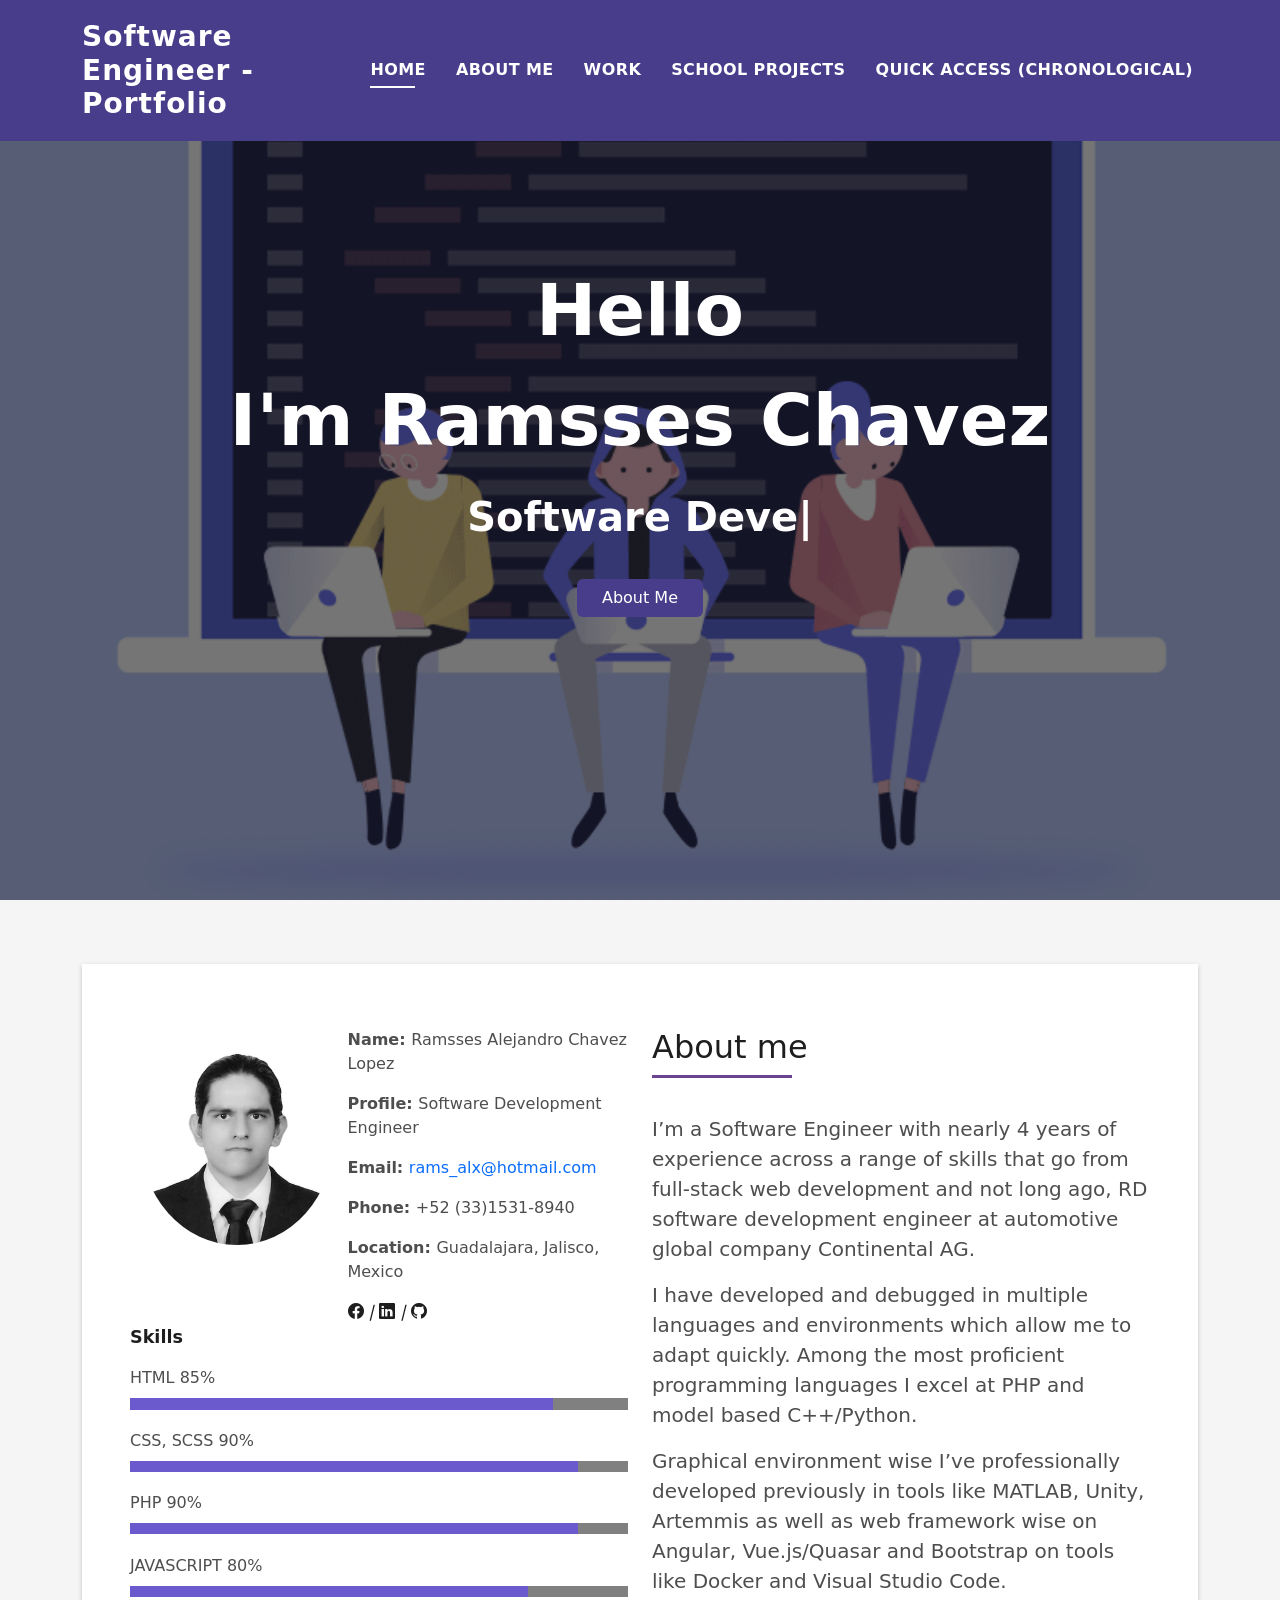
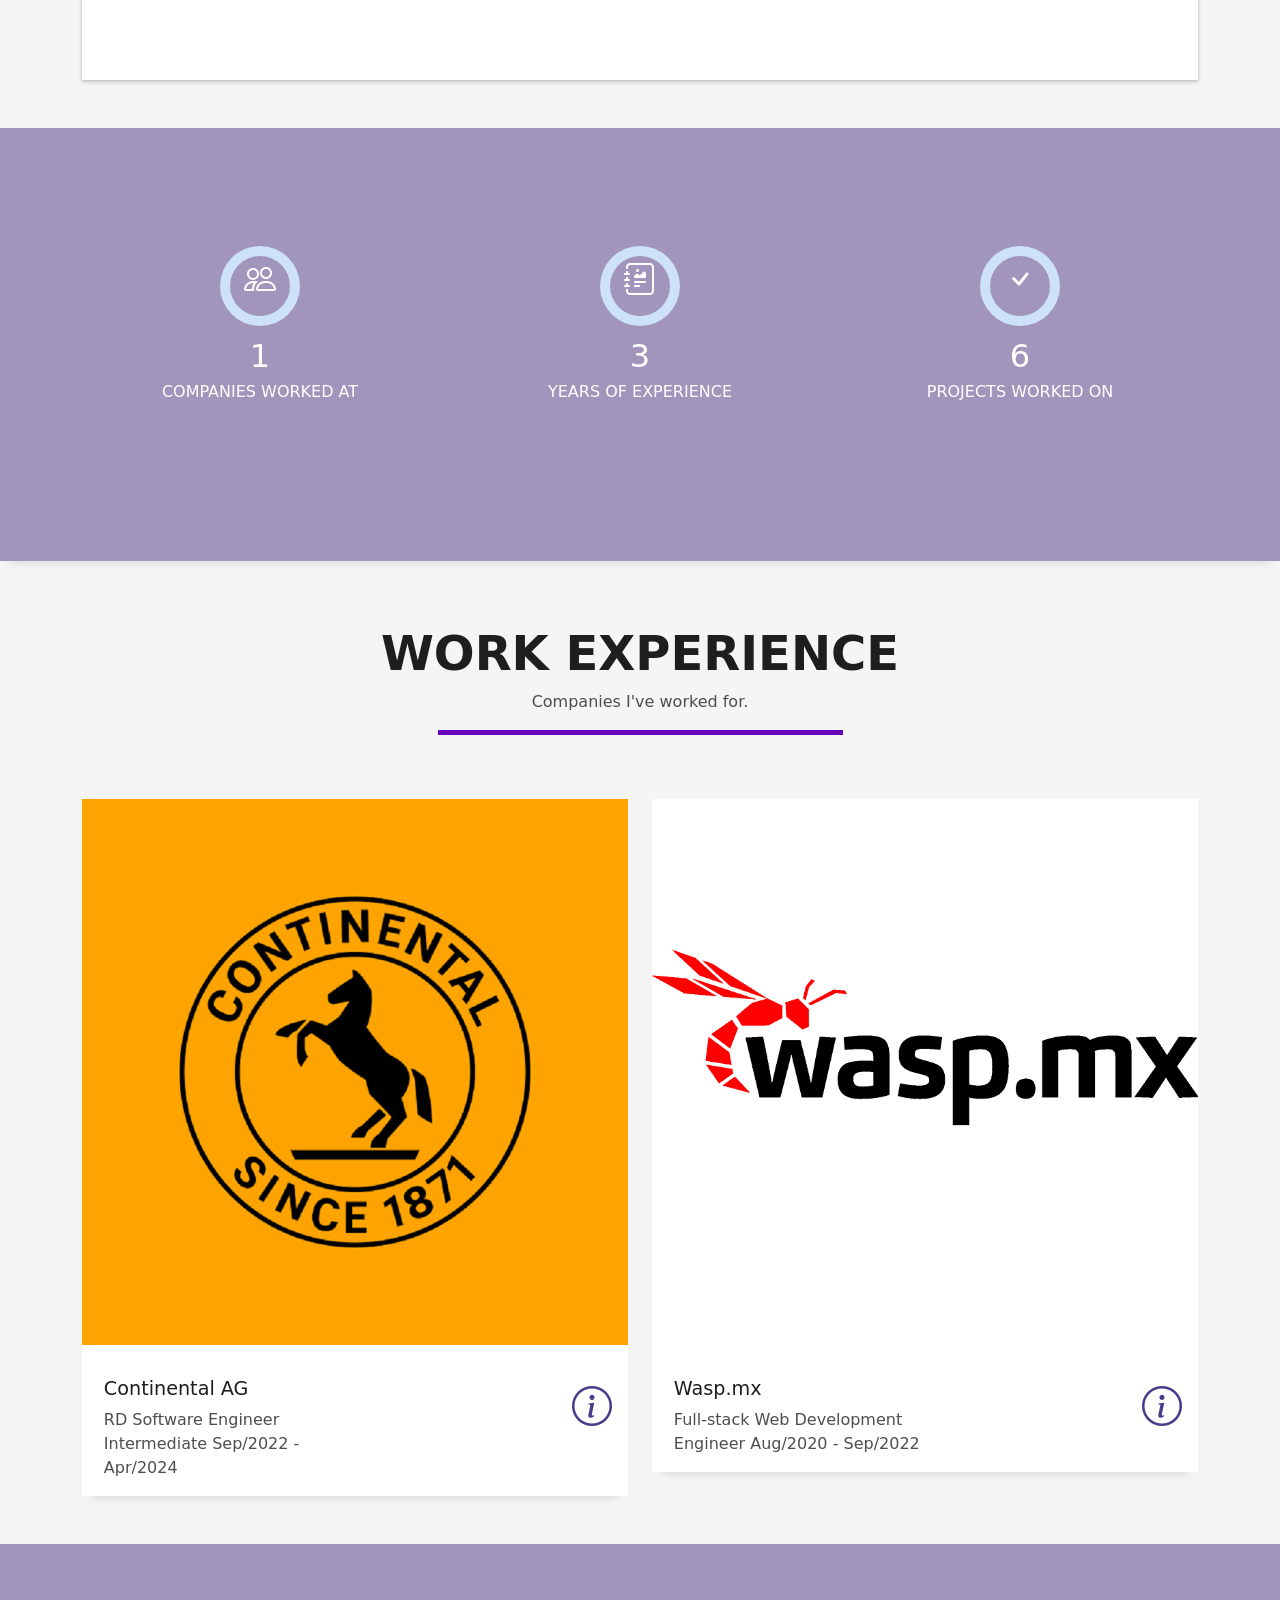
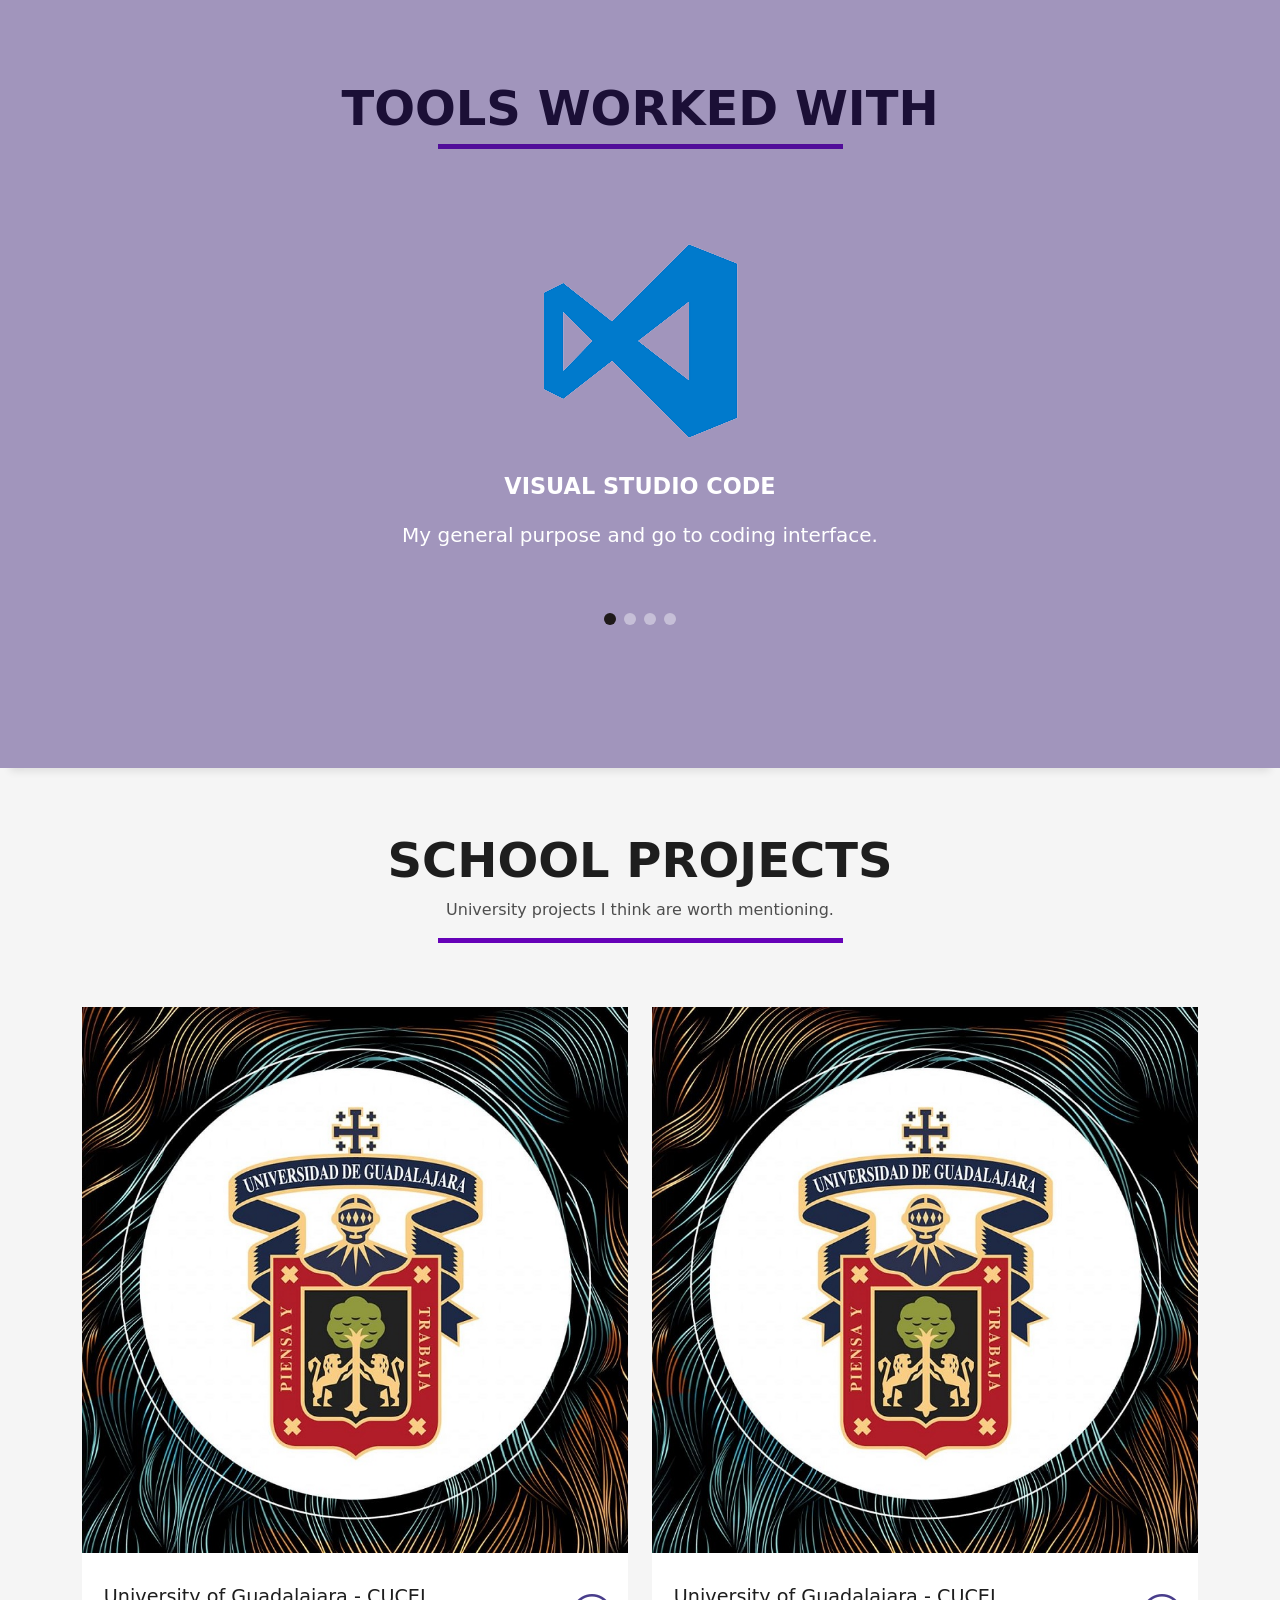
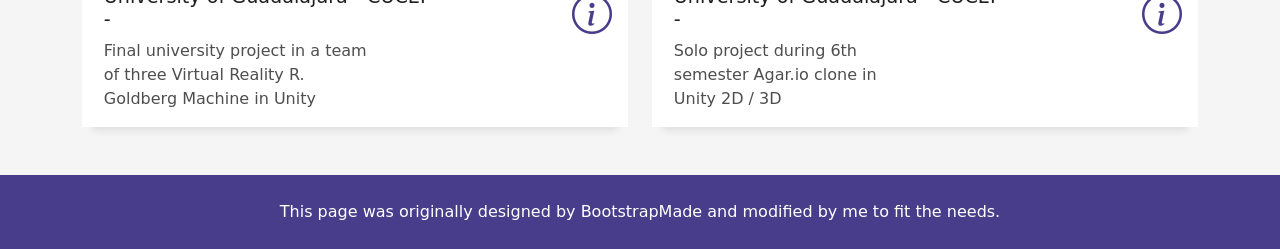
<file: index.html>
<!DOCTYPE html>
<html lang="en">

<head>
  <meta charset="utf-8">
  <meta content="width=device-width, initial-scale=1.0" name="viewport">

  <title>Ramsses Alejandro Chavez Lopez</title>
  <meta content="" name="description">
  <meta content="" name="keywords">

  <!-- Favicons -->
  <link href="assets/img/favicon.png" rel="icon">
  <!-- <link href="assets/img/apple-touch-icon.png" rel="apple-touch-icon"> -->

  <!-- Vendor CSS Files -->
  <link href="assets/vendor/bootstrap/css/bootstrap.min.css" rel="stylesheet">
  <link href="assets/vendor/bootstrap-icons/bootstrap-icons.css" rel="stylesheet">
  <link href="assets/vendor/glightbox/css/glightbox.min.css" rel="stylesheet">
  <link href="assets/vendor/swiper/swiper-bundle.min.css" rel="stylesheet">

  <!-- Template Main CSS File -->
  <link href="assets/css/style.css" rel="stylesheet">
</head>

<body>

  <!-- ======= Header ======= -->
  <header id="header" class="fixed-top" style="background-color: darkslateblue;">
    <div class="container d-flex align-items-center justify-content-between">

      <h1 class="logo"><a>Software Engineer - Portfolio</a></h1>
      <!-- Uncomment below if you prefer to use an image logo -->
      <!-- <a href="index.html" class="logo"><img src="assets/img/logo.png" alt="" class="img-fluid"></a> -->

      <nav id="navbar" class="navbar">
        <ul>
          <li><a class="nav-link scrollto active" href="#hero">Home</a></li>
          <li><a class="nav-link scrollto" href="#about">About Me</a></li>
          <li><a class="nav-link scrollto " href="#work">Work</a></li>
          <li><a class="nav-link scrollto " href="#school">School Projects</a></li>
          <li class="dropdown"><a href="#"><span>Quick Access (Chronological)</span> <i class="bi bi-chevron-down"></i></a>
            <ul>
              <li><a href="../pages/continental-rd-details.html">Experience at Continental AG (2024)</a></li>
              <li><a href="../pages/wasp-fstack-details.html">Experience at Wasp.mx (2022)</a></li>
              <li><a href="../pages/vr-goldberg-ai.html">University Team Project (2021)</a></li>
              <li><a href="../pages/agar-io-clone.html">University Solo Project (2019)</a></li>
            </ul>
          </li>
        </ul>
        <i class="bi bi-list mobile-nav-toggle"></i>
      </nav><!-- .navbar -->

    </div>
  </header><!-- End Header -->

  <!-- ======= Hero Section ======= -->
  <div id="hero" class="hero route bg-image" style="background-image: url(assets/img/hero.gif)">
    <div class="overlay-itro"></div>
    <div class="hero-content display-table">
      <div class="table-cell">
        <div class="container">
          <h1 class="hero-title mb-4">Hello</h1>
          <h1 class="hero-title mb-4">I'm Ramsses Chavez</h1>
          <p class="hero-subtitle"><span class="typed" data-typed-items="Software Development Engineer, UX/UI, Full-Stack - PHP | JavaScript"></span></p>
          <p class="pt-3"><a class="btn btn js-scroll px-4 text-white" style="background-color:darkslateblue" href="#about" role="button">About Me</a></p>
        </div>
      </div>
    </div>
  </div> <!-- End Hero Section -->

  <main id="main">

    <!-- ======= About Section ======= -->
    <section id="about" class="about-mf sect-pt4 route">
      <div class="container">
        <div class="row">
          <div class="col-sm-12">
            <div class="box-shadow-full">
              <div class="row">
                <div class="col-md-6">
                  <div class="row">
                    <div class="col-sm-6 col-md-5">
                      <div class="about-img">
                        <img src="assets/img/pfp.jpg" class="img-fluid rounded-circle b-shadow-a" alt="">
                      </div>
                    </div>
                    <div class="col-sm-6 col-md-7">
                      <div class="about-info">
                        <p><strong class="title-m titl">Name: </strong> <span>Ramsses Alejandro Chavez Lopez</span></p>
                        <p><strong class="title-m">Profile: </strong> <span>Software Development Engineer</span></p>
                        <p><strong class="title-m">Email: </strong> <a class="text-primary" href="mailto:rams_alx@hotmail.com" target="_blank" rel="noopener">rams_alx@hotmail.com</a></p>
                        <p><strong class="title-m">Phone: </strong> <span>+52 (33)1531-8940</span></p>
                        <p><strong class="title-m">Location: </strong>Guadalajara, Jalisco, Mexico <span></span></p>
                        <a href="https://fb.com/Xaerlan"><span ><i class="bi bi-facebook"> | </i></span></a>
                        <a href="https://www.linkedin.com/in/ramsses-c-lopez/"><span ><i class="bi bi-linkedin"> | </i></span></a>
                        <a href="https://github.com/Xaerlan/"><span ><i class="bi bi-github"></i></span></a>
                      </div>
                    </div>
                  </div>
                  <div class="skill-mf">
                    <p class="title-s">Skills</p>
                    <span>HTML</span> <span class="pull-right">85%</span>
                    <div class="progress" style="background-color: gray;">
                      <div class="progress-bar" role="progressbar" style="width: 85%; background-color: slateblue" aria-valuenow="85" aria-valuemin="0" aria-valuemax="100"></div>
                    </div>
                    <span>CSS, SCSS</span> <span class="pull-right">90%</span>
                    <div class="progress" style="background-color: gray;">
                      <div class="progress-bar" role="progressbar" style="width: 90%; background-color: slateblue" aria-valuenow="75" aria-valuemin="0" aria-valuemax="100"></div>
                    </div>
                    <span>PHP</span> <span class="pull-right">90%</span>
                    <div class="progress" style="background-color: gray;">
                      <div class="progress-bar" role="progressbar" style="width: 90%; background-color: slateblue" aria-valuenow="50" aria-valuemin="0" aria-valuemax="100"></div>
                    </div>
                    <span>JAVASCRIPT</span> <span class="pull-right">80%</span>
                    <div class="progress" style="background-color: gray;">
                      <div class="progress-bar" role="progressbar" style="width: 80%; background-color: slateblue" aria-valuenow="90" aria-valuemin="0" aria-valuemax="100"></div>
                    </div>
                  </div>
                </div>
                <div class="col-md-6">
                  <div class="about-me pt-4 pt-md-0">
                    <div class="title-box-2">
                      <h5 class="title-left">
                        About me
                      </h5>
                    </div>
                    <p class="lead">
                      I’m a Software Engineer with nearly 4 years of experience across a range of skills
                      that go from full-stack web development and not long ago, RD software development engineer at 
                      automotive global company Continental AG.
                    </p>
                    <p class="lead">
                      I have developed and debugged in multiple languages and environments which allow me to adapt quickly. 
                      Among the most proficient programming languages I excel at PHP and model based C++/Python.
                    </p>
                    <p class="lead">
                      Graphical environment wise I’ve professionally developed previously in tools like MATLAB, Unity, Artemmis 
                      as well as web framework wise on Angular, Vue.js/Quasar and Bootstrap on tools like Docker and Visual Studio Code.
                    </p>
                  </div>
                </div>
              </div>
            </div>
          </div>
        </div>
      </div>
    </section>
    <!-- End About Section -->

    <!-- ======= Counter Section ======= -->
    <div class="section-counter paralax-mf bg-image" style="background-image: url(assets/img/experience.png)">
      <div class="overlay-mf"></div>
      <div class="container position-relative">
        <div class="row">
          <div class="col-sm-4 col-lg-4">
            <div class="counter-box counter-box pt-4 pt-md-0">
              <div class="counter-ico">
                <span class="ico-circle"><i class="bi bi-people"></i></span>
              </div>
              <div class="counter-num">
                <p data-purecounter-start="0" data-purecounter-end="2" data-purecounter-duration="1" class="counter purecounter"></p>
                <span class="counter-text">COMPANIES WORKED AT</span>
              </div>
            </div>
          </div>
          <div class="col-sm-4 col-lg-4">
            <div class="counter-box pt-4 pt-md-0">
              <div class="counter-ico">
                <span class="ico-circle"><i class="bi bi-journal-richtext"></i></span>
              </div>
              <div class="counter-num">
                <p data-purecounter-start="0" data-purecounter-end="3.7" data-purecounter-duration="1" class="counter purecounter"></p>
                <span class="counter-text">YEARS OF EXPERIENCE</span>
              </div>
            </div>
          </div>
          <div class="col-sm-4 col-lg-4">
            <div class="counter-box pt-4 pt-md-0">
              <div class="counter-ico">
                <span class="ico-circle"><i class="bi bi-check"></i></span>
              </div>
              <div class="counter-num">
                <p data-purecounter-start="0" data-purecounter-end="8" data-purecounter-duration="1" class="counter purecounter"></p>
                <span class="counter-text">PROJECTS WORKED ON</span>
              </div>
            </div>
          </div>
        </div>
      </div>
    </div>
    <!-- End Counter Section -->

    <!-- ======= Experience Section ======= -->
    <section id="work" class="portfolio-mf sect-pt4 route">
      <div class="container">
        <div class="row">
          <div class="col-sm-12">
            <div class="title-box text-center">
              <h3 class="title-a">
                Work Experience
              </h3>
              <p class="subtitle-a">
                Companies I've worked for.
              </p>
              <div class="line-mf"></div>
            </div>
          </div>
        </div>
        <div class="row">
          <div class="col-md-6">
            <div class="work-box">
              <div class="work-img">
                <img src="assets/img/continental-ag.png" alt="" class="img-fluid" onclick="window.location='pages/continental-rd-details.html';" >
              </div>
              <div class="work-content">
                <div class="row">
                  <div class="col-sm-8">
                    <h1 class="w-title">Continental AG</h1>
                    <div class="col-sm-8">
                      <span>RD Software Engineer Intermediate</span>
                      <span class="w-date">Sep/2022</span> <span>-</span> <span class="w-date">Apr/2024</span>
                    </div>
                  </div>
                  <div class="col-sm-4">
                    <div class="w-like">
                      <a href="pages/continental-rd-details.html"> <span class="bi bi-info-circle" style="color: darkslateblue"></span></a>
                    </div>
                  </div>
                </div>
              </div>
            </div>
          </div>

          <div class="col-md-6">
            <div class="work-box">
              <div class="work-img">
                <img src="assets/img/wasp-mx.png" alt="" class="img-fluid" onclick="window.location='pages/wasp-fstack-details.html';" >
              </div>
              <div class="work-content">
                <div class="row">
                  <div class="col-sm-8">
                    <h1 class="w-title">Wasp.mx</h1>
                    <div class="col-sm-10">
                      <span>Full-stack Web Development Engineer</span>
                      <span class="w-date">Aug/2020</span> <span>-</span> <span class="w-date">Sep/2022</span>
                    </div>
                  </div>
                  <div class="col-sm-4">
                    <div class="w-like">
                      <a href="pages/wasp-fstack-details.html"> <span class="bi bi-info-circle" style="color: darkslateblue"></span></a>
                    </div>
                  </div>
                </div>
              </div>
            </div>
          </div>

        </div>
      </div>
    </section>
    <!-- End Experience Section -->

    <!-- ======= Tools Section ======= -->
    <div class="experiences paralax-mf bg-image" style="background-image: url(assets/img/tools.jpg)">
      <div class="overlay-mf"></div>
      <div class="container">
        <div class="row">
          <div class="col-sm-12">
            <div class="title-box text-center">
              <span class="title-b">
                Tools Worked With
              </span>
              <div class="line-mf"></div>
            </div>

            <div class="main-slider swiper" data-aos="fade-up" data-aos-delay="100">
              <div class="swiper-wrapper">

                <div class="swiper-slide">
                  <div class="experience-box">
                    <div class="logo-content">
                      <img src="../assets/img/vscode.png" alt="" class="b-shadow-a">
                      <span class="object">Visual Studio Code</span>
                    </div>
                    <div class="content-test">
                      <p class="description lead">
                        My general purpose and go to coding interface.
                      </p>
                    </div>
                  </div>
                </div>

                <div class="swiper-slide">
                  <div class="experience-box">
                    <div class="logo-content">
                      <img src="../assets/img/postgres.png" alt="" class="b-shadow-a">
                      <span class="object">PostgreSQL</span>
                    </div>
                    <div class="content-test">
                      <p class="description lead">
                        Used in relational databases.
                      </p>
                    </div>
                  </div>
                </div>

                <div class="swiper-slide">
                  <div class="experience-box">
                    <div class="logo-content">
                      <img src="../assets/img/docker.png" alt="" class="b-shadow-a">
                      <span class="object">Docker</span>
                    </div>
                    <div class="content-test">
                      <p class="description lead">
                        Used to containerize and connect database with back-end and front-end.
                      </p>
                    </div>
                  </div>
                </div>

                <div class="swiper-slide">
                  <div class="experience-box">
                    <div class="logo-content">
                      <img src="../assets/img/git.png" alt="" class="b-shadow-a">
                      <span class="object">Git</span>
                    </div>
                    <div class="content-test">
                      <p class="description lead">
                        For version control.
                      </p>
                    </div>
                  </div>
                </div>
                
              </div>
              <div class="swiper-pagination"></div>
            </div>
          </div>
        </div>
      </div>
    </div>
    <!-- End Tools Section -->

    <!-- ======= School Projects Section ======= -->
    <section id="school" class="portfolio-mf sect-pt4 route">
      <div class="container">
        <div class="row">
          <div class="col-sm-12">
            <div class="title-box text-center">
              <h3 class="title-a">
                School Projects
              </h3>
              <p class="subtitle-a">
                University projects I think are worth mentioning.
              </p>
              <div class="line-mf"></div>
            </div>
          </div>
        </div>
        <div class="row">
          <div class="col-md-6">
            <div class="work-box">
              <div class="work-img">
                <img src="assets/img/UdG.jpg" alt="" class="img-fluid" onclick="window.location='pages/vr-goldberg-ai.html';" >
              </div>
              <div class="work-content">
                <div class="row">
                  <div class="col-sm-8">
                    <h1 class="w-title">University of Guadalajara - CUCEI -</h1>
                    <div class="col-sm-10">
                      <span>Final university project in a team of three</span>
                      <span>Virtual Reality R. Goldberg Machine in Unity</span>
                    </div>
                  </div>
                  <div class="col-sm-4">
                    <div class="w-like">
                      <a href="pages/vr-goldberg-ai.html"> <span class="bi bi-info-circle" style="color: darkslateblue"></span></a>
                    </div>
                  </div>
                </div>
              </div>
            </div>
          </div>

          <div class="col-md-6">
            <div class="work-box">
              <div class="work-img">
                <img src="assets/img/UdG.jpg" alt="" class="img-fluid" onclick="window.location='pages/agar-io-clone.html';" >
              </div>
              <div class="work-content">
                <div class="row">
                  <div class="col-sm-8">
                    <h1 class="w-title">University of Guadalajara - CUCEI -</h1>
                    <div class="col-sm-8">
                      <span>Solo project during 6th semester</span>
                      <span> Agar.io clone in Unity 2D / 3D </span>
                    </div>
                  </div>
                  <div class="col-sm-4">
                    <div class="w-like">
                      <a href="pages/agar-io-clone.html"> <span class="bi bi-info-circle" style="color: darkslateblue"></span></a>
                    </div>
                  </div>
                </div>
              </div>
            </div>
          </div>

        </div>
      </div>
    </section>
    <!-- End School Projects Section -->

    <!-- ======= Contact Section ======= -->
    <!-- <section id="contact" class="paralax-mf footer-paralax bg-image sect-mt4 route" style="background-image: url(assets/img/overlay-bg.jpg)">
      <div class="overlay-mf"></div>
      <div class="container">
        <div class="row">
          <div class="col-sm-12">
            <div class="contact-mf">
              <div id="contact" class="box-shadow-full">
                <div class="row">
                  <div class="col-md-6">
                    <div class="title-box-2">
                      <h5 class="title-left">
                        Send Message Us
                      </h5>
                    </div>
                    <div>
                      <form action="forms/contact.php" method="post" role="form" class="php-email-form">
                        <div class="row">
                          <div class="col-md-12 mb-3">
                            <div class="form-group">
                              <input type="text" name="name" class="form-control" id="name" placeholder="Your Name" required>
                            </div>
                          </div>
                          <div class="col-md-12 mb-3">
                            <div class="form-group">
                              <input type="email" class="form-control" name="email" id="email" placeholder="Your Email" required>
                            </div>
                          </div>
                          <div class="col-md-12 mb-3">
                            <div class="form-group">
                              <input type="text" class="form-control" name="subject" id="subject" placeholder="Subject" required>
                            </div>
                          </div>
                          <div class="col-md-12">
                            <div class="form-group">
                              <textarea class="form-control" name="message" rows="5" placeholder="Message" required></textarea>
                            </div>
                          </div>
                          <div class="col-md-12 text-center my-3">
                            <div class="loading">Loading</div>
                            <div class="error-message"></div>
                            <div class="sent-message">Your message has been sent. Thank you!</div>
                          </div>
                          <div class="col-md-12 text-center">
                            <button type="submit" class="button button-a button-big button-rouded">Send Message</button>
                          </div>
                        </div>
                      </form>
                    </div>
                  </div>
                  <div class="col-md-6">
                    <div class="title-box-2 pt-4 pt-md-0">
                      <h5 class="title-left">
                        Get in Touch
                      </h5>
                    </div>
                    <div class="more-info">
                      <p class="lead">
                        Lorem ipsum dolor sit amet consectetur adipisicing elit. Facilis dolorum dolorem soluta quidem
                        expedita aperiam aliquid at.
                        Totam magni ipsum suscipit amet? Autem nemo esse laboriosam ratione nobis
                        mollitia inventore?
                      </p>
                      <ul class="list-ico">
                        <li><span class="bi bi-geo-alt"></span> 329 WASHINGTON ST BOSTON, MA 02108</li>
                        <li><span class="bi bi-phone"></span> (617) 557-0089</li>
                        <li><span class="bi bi-envelope"></span> contact@example.com</li>
                      </ul>
                    </div>
                    <div class="socials">
                      <ul>
                        <li><a href=""><span class="ico-circle"><i class="bi bi-facebook"></i></span></a></li>
                        <li><a href=""><span class="ico-circle"><i class="bi bi-instagram"></i></span></a></li>
                        <li><a href=""><span class="ico-circle"><i class="bi bi-twitter"></i></span></a></li>
                        <li><a href=""><span class="ico-circle"><i class="bi bi-linkedin"></i></span></a></li>
                      </ul>
                    </div>
                  </div>
                </div>
              </div>
            </div>
          </div>
        </div>
      </div>
    </section> -->
    <!-- End Contact Section -->

  </main>
  <!-- End #main -->

  <!-- ======= Footer ======= -->
  <footer style="background-color: darkslateblue;">
    <div class="container">
      <div class="row">
        <div class="col-sm-12">
          <div class="copyright-box">
            <div class="credits">
              This page was originally designed by <a href="https://bootstrapmade.com/">BootstrapMade</a>
              <a>and modified by me to fit the needs.</a>
            </div>
          </div>
        </div>
      </div>
    </div>
  </footer>
  <!-- End  Footer -->

  <div id="preloader"></div>
  <a href="#" class="back-to-top d-flex align-items-center justify-content-center" style="background-color: rgb(35, 20, 133)"><i class="bi bi-arrow-up-short"></i></a>

  <!-- Vendor JS Files -->
  <script src="assets/vendor/purecounter/purecounter_vanilla.js"></script>
  <script src="assets/vendor/bootstrap/js/bootstrap.bundle.min.js"></script>
  <script src="assets/vendor/glightbox/js/glightbox.min.js"></script>
  <script src="assets/vendor/swiper/swiper-bundle.min.js"></script>
  <script src="assets/vendor/typed.js/typed.umd.js"></script>
  <script src="assets/vendor/php-email-form/validate.js"></script>

  <!-- Template Main JS File -->
  <script src="assets/js/main.js"></script>

</body>

</html>
</file>
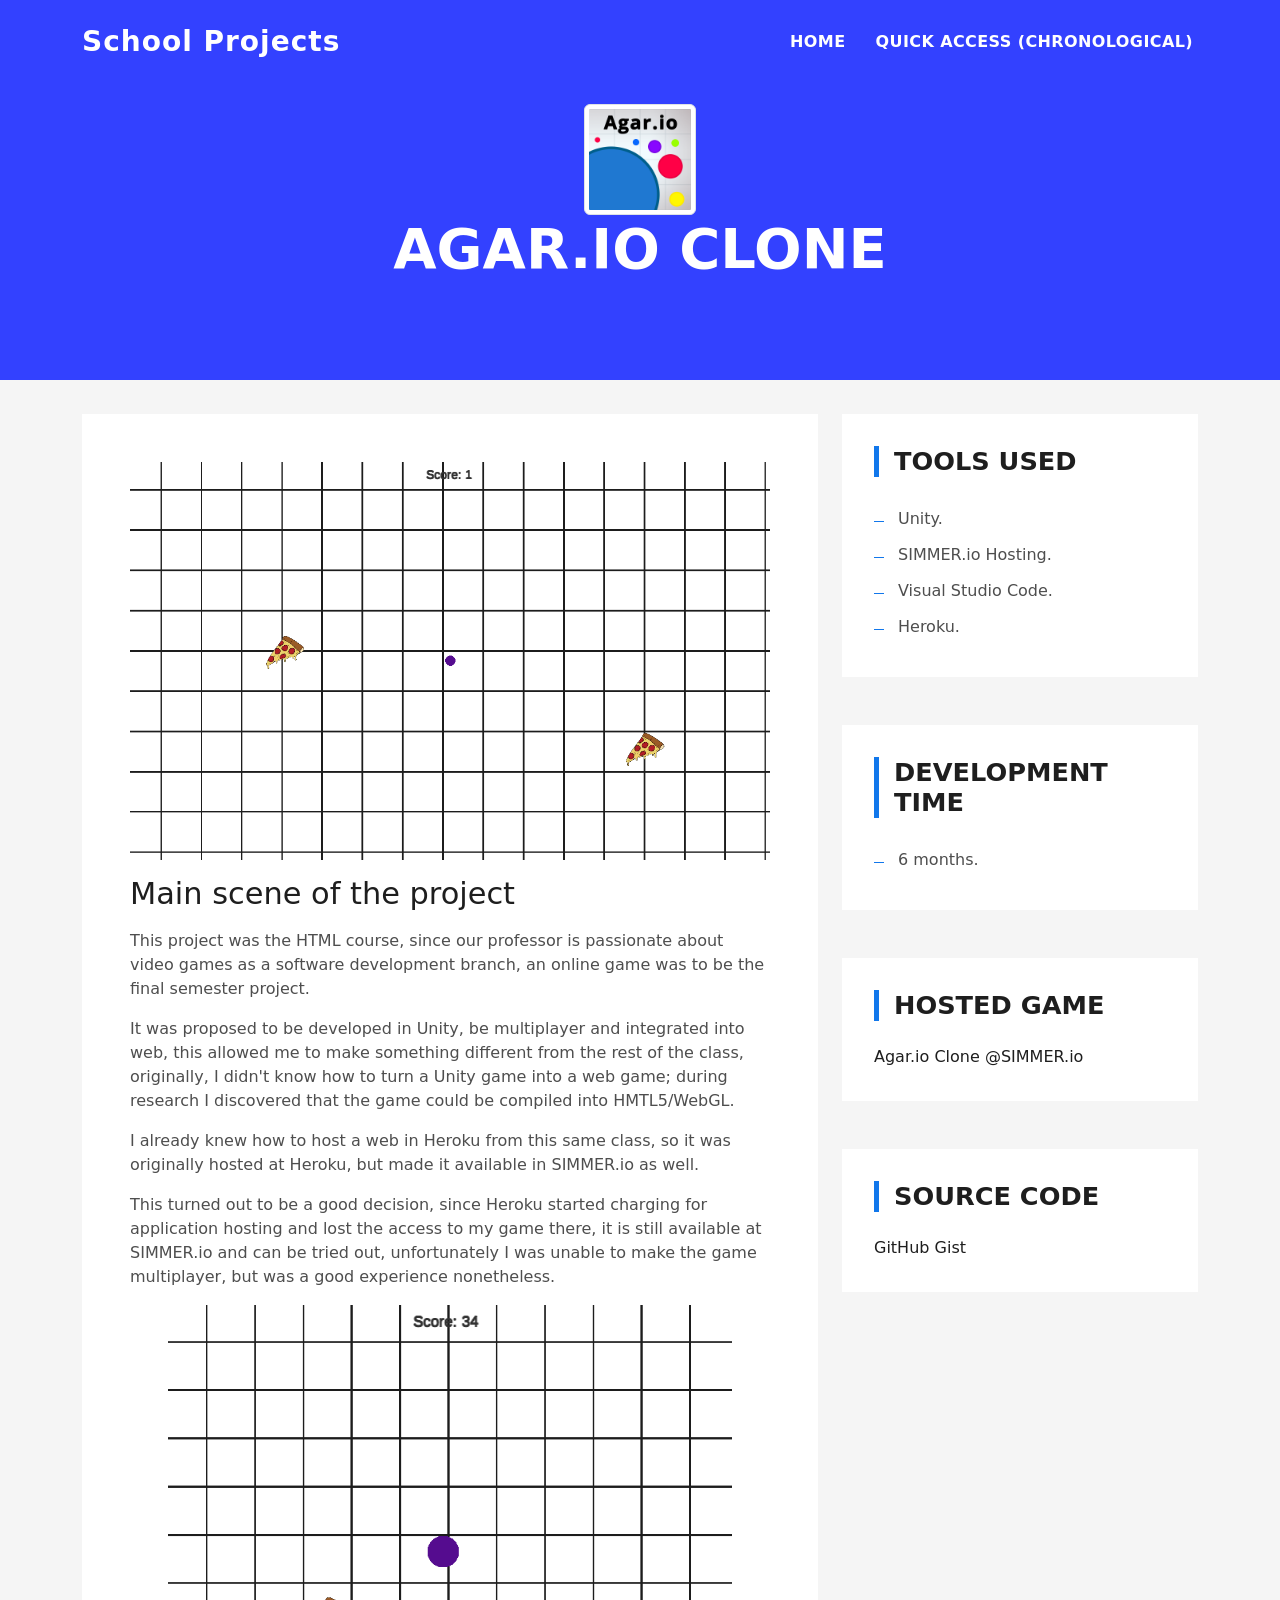
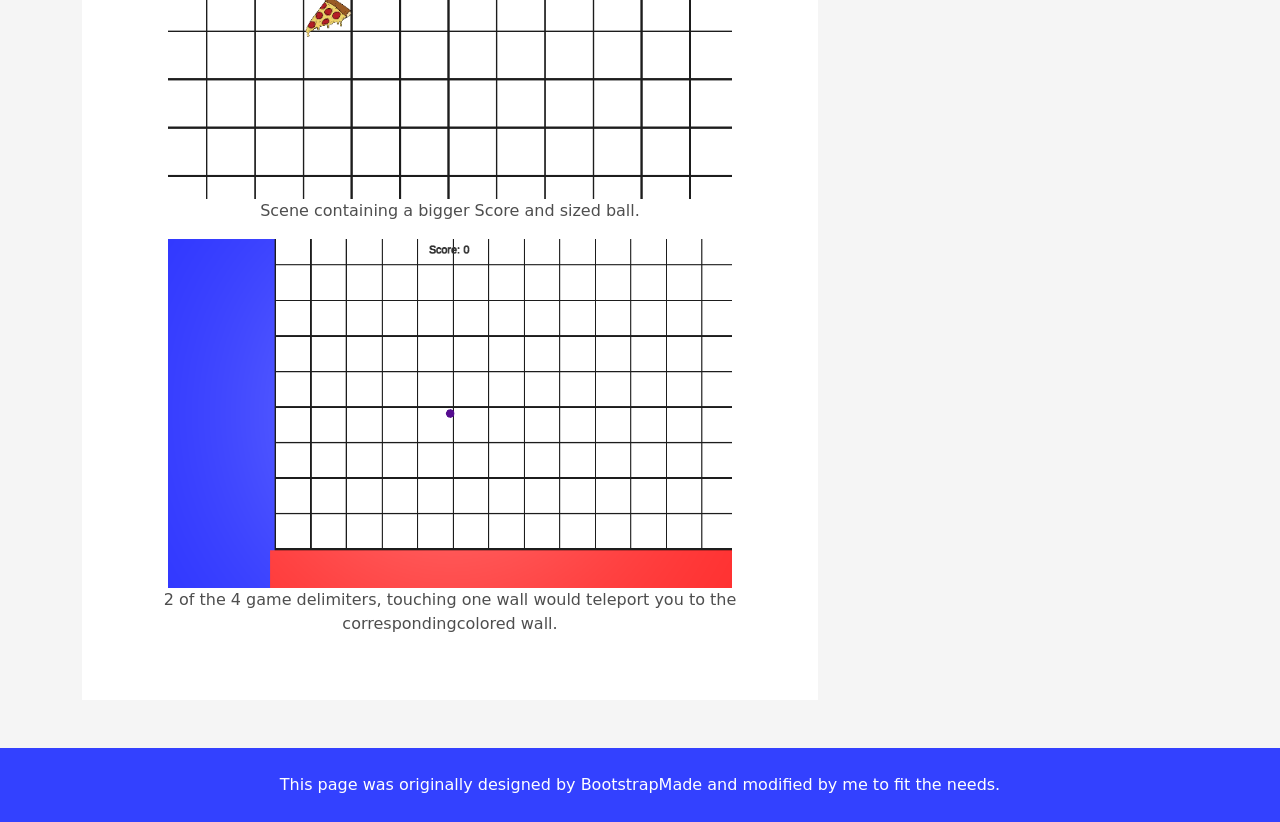
<file: pages/agar-io-clone.html>
<!DOCTYPE html>
<html lang="en">

<head>
  <meta charset="utf-8">
  <meta content="width=device-width, initial-scale=1.0" name="viewport">

  <title>Ramsses Alejandro Chavez Lopez</title>
  <meta content="" name="description">
  <meta content="" name="keywords">

  <!-- Favicons -->
  <link href="../assets/img/favicon.png" rel="icon">
  <!-- <link href="assets/img/apple-touch-icon.png" rel="apple-touch-icon"> -->

  <!-- Vendor CSS Files -->
  <link href="../assets/vendor/bootstrap/css/bootstrap.min.css" rel="stylesheet">
  <link href="../assets/vendor/bootstrap-icons/bootstrap-icons.css" rel="stylesheet">
  <link href="../assets/vendor/glightbox/css/glightbox.min.css" rel="stylesheet">
  <link href="../assets/vendor/swiper/swiper-bundle.min.css" rel="stylesheet">

  <!-- Template Main CSS File -->
  <link href="../assets/css/style.css" rel="stylesheet">

</head>

<body>

  <!-- ======= Header ======= -->
  <header id="header" class="fixed-top" style="background-color: #3341ff;">
    <div class="container d-flex align-items-center justify-content-between">

      <h1 class="logo"><a href="../index.html#school">School Projects</a></h1>
      <!-- Uncomment below if you prefer to use an image logo -->
      <!-- <a href="index.html" class="logo"><img src="assets/img/logo.png" alt="" class="img-fluid"></a>-->

      <nav id="navbar" class="navbar">
        <ul>
          <li><a class="nav-link scrollto " href="../index.html">Home</a></li>
          <li class="dropdown"><a href="#"><span>Quick Access (Chronological)</span> <i class="bi bi-chevron-down"></i></a>
            <ul>
              <li><a href="../pages/continental-rd-details.html">Experience at Continental AG (2024)</a></li>
              <li><a href="../pages/wasp-fstack-details.html">Experience at Wasp.mx (2022)</a></li>
              <li><a href="../pages/vr-goldberg-ai.html">University Team Project (2021)</a></li>
            </ul>
          </li>
        </ul>
      </nav><!-- .navbar -->

    </div>
  </header><!-- End Header -->

  <div class="hero hero-single route bg-image">
    <div class="overlay-conti-mf"></div>
    <div class="hero-content display-table" style="background-color: #3341ff;">
      <div class="table-cell">
        <div class="container">
          <img  src="../assets/img/agar-io.png" 
                class="img-thumbnail" style="width: 10%;" 
                onclick="window.location='https://simmer.io/@Xaerlan/agar-clone-development';" 
          >
          </img>
          <h1 class="hero-title mb-4">Agar.io Clone</h1>
        </div>
      </div>
    </div>
  </div>

  <main id="main">

    <!-- ======= Work Single Section ======= -->
    <section class="work-wrapper sect-pt4">
      <div class="container">
        <div class="row">
          <div class="col-md-8">
            <div class="post-box">
              <div class="post-thumb">
                <img src="../assets/img/agar-clone.png" alt="" class="img-fluid" >
              </div>
              <div class="post-meta">
                <h1 class="article-title">Main scene of the project</h1>
              </div>
              <div class="article-content">
                <p>
                  This project was the HTML course, since our professor is passionate about video games as a software development branch, an online game was to be the
                  final semester project.
                </p>
                <p>
                  It was proposed to be developed in Unity, be multiplayer and integrated into web, this allowed me to make something different from the rest of the class, originally,
                  I didn't know how to turn a Unity game into a web game; during research I discovered that the game could be compiled into HMTL5/WebGL.
                </p>
                <p>
                  I already knew how to host a web in Heroku from this same class, so it was originally hosted at Heroku, but made it available in SIMMER.io as well.
                </p>
                <p>
                  This turned out to be a good decision, since Heroku started charging for application hosting and lost the access to my game there, it is still available
                  at SIMMER.io and can be tried out, unfortunately I was unable to make the game multiplayer, but was a good experience nonetheless.
                </p>
                <div class="text-center">
                  <img src="../assets/img/big-ball.png" alt="" style="width: 88%;">
                  <p>
                    Scene containing a bigger Score and sized ball.
                  </p>
                </div>
                <div class="text-center">
                  <img src="../assets/img/teleport.png" alt="" style="width: 88%;">
                  <p>
                    2 of the 4 game delimiters, touching one wall would teleport you to the correspondingcolored wall.
                  </p>
                </div>
              </div>
            </div>
          </div>
          <div class="col-md-4">
            <div class="widget-sidebar-udg">
              <h5 class="sidebar-title">Tools Used</h5>
              <div class="sidebar-content">
                <ul class="list-sidebar">
                  <li>
                    <a >Unity.</a>
                  </li>
                  <li>
                    <a >SIMMER.io Hosting.</a>
                  </li>
                  <li>
                    <a >Visual Studio Code.</a>
                  </li>
                  <li>
                    <a >Heroku.</a>
                  </li>
                </ul>
              </div>
            </div>
            <div class="widget-sidebar-udg">
              <h5 class="sidebar-title">Development Time</h5>
              <div class="sidebar-content">
                <ul class="list-sidebar">
                  <li>
                    <a >6 months.</a>
                  </li>
                </ul>
              </div>
            </div>
            <div class="widget-sidebar-udg">
              <h5 class="sidebar-title">Hosted Game</h5>
              <div class="sidebar-content">
                <a href="https://simmer.io/@Xaerlan/agar-clone-development">Agar.io Clone @SIMMER.io</a>
              </div>
            </div>
            <div class="widget-sidebar-udg">
              <h5 class="sidebar-title">Source Code</h5>
              <div class="sidebar-content">
                <a href="https://gist.github.com/Xaerlan/e9199220e429b5b1b9d87b026c5faf0b">GitHub Gist</a>
              </div>
            </div>
          </div>
        </div>
      </div>
    </section><!-- End Work Single Section -->

  </main><!-- End #main -->

  <!-- ======= Footer ======= -->
  <footer style="background-color: #3341ff;">
    <div class="container">
      <div class="row">
        <div class="col-sm-12">
          <div class="copyright-box">
            <div class="credits">
              This page was originally designed by <a href="https://bootstrapmade.com/">BootstrapMade</a>
              <a>and modified by me to fit the needs.</a>
            </div>
          </div>
        </div>
      </div>
    </div>
  </footer>
  <!-- End  Footer -->

 
  <div id="preloader"></div>
  <a href="#" class="back-to-top d-flex align-items-center justify-content-center" style="background-color: rgb(19, 0, 126)"><i class="bi bi-arrow-up-short"></i></a>

  <!-- Vendor JS Files -->
  <script src="../assets/vendor/purecounter/purecounter_vanilla.js"></script>
  <script src="../assets/vendor/bootstrap/js/bootstrap.bundle.min.js"></script>
  <script src="../assets/vendor/glightbox/js/glightbox.min.js"></script>
  <script src="../assets/vendor/swiper/swiper-bundle.min.js"></script>
  <script src="../assets/vendor/typed.js/typed.umd.js"></script>
  <script src="../assets/vendor/php-email-form/validate.js"></script>

  <!-- Template Main JS File -->
  <script src="../assets/js/main.js"></script>

</body>

</html>
</file>
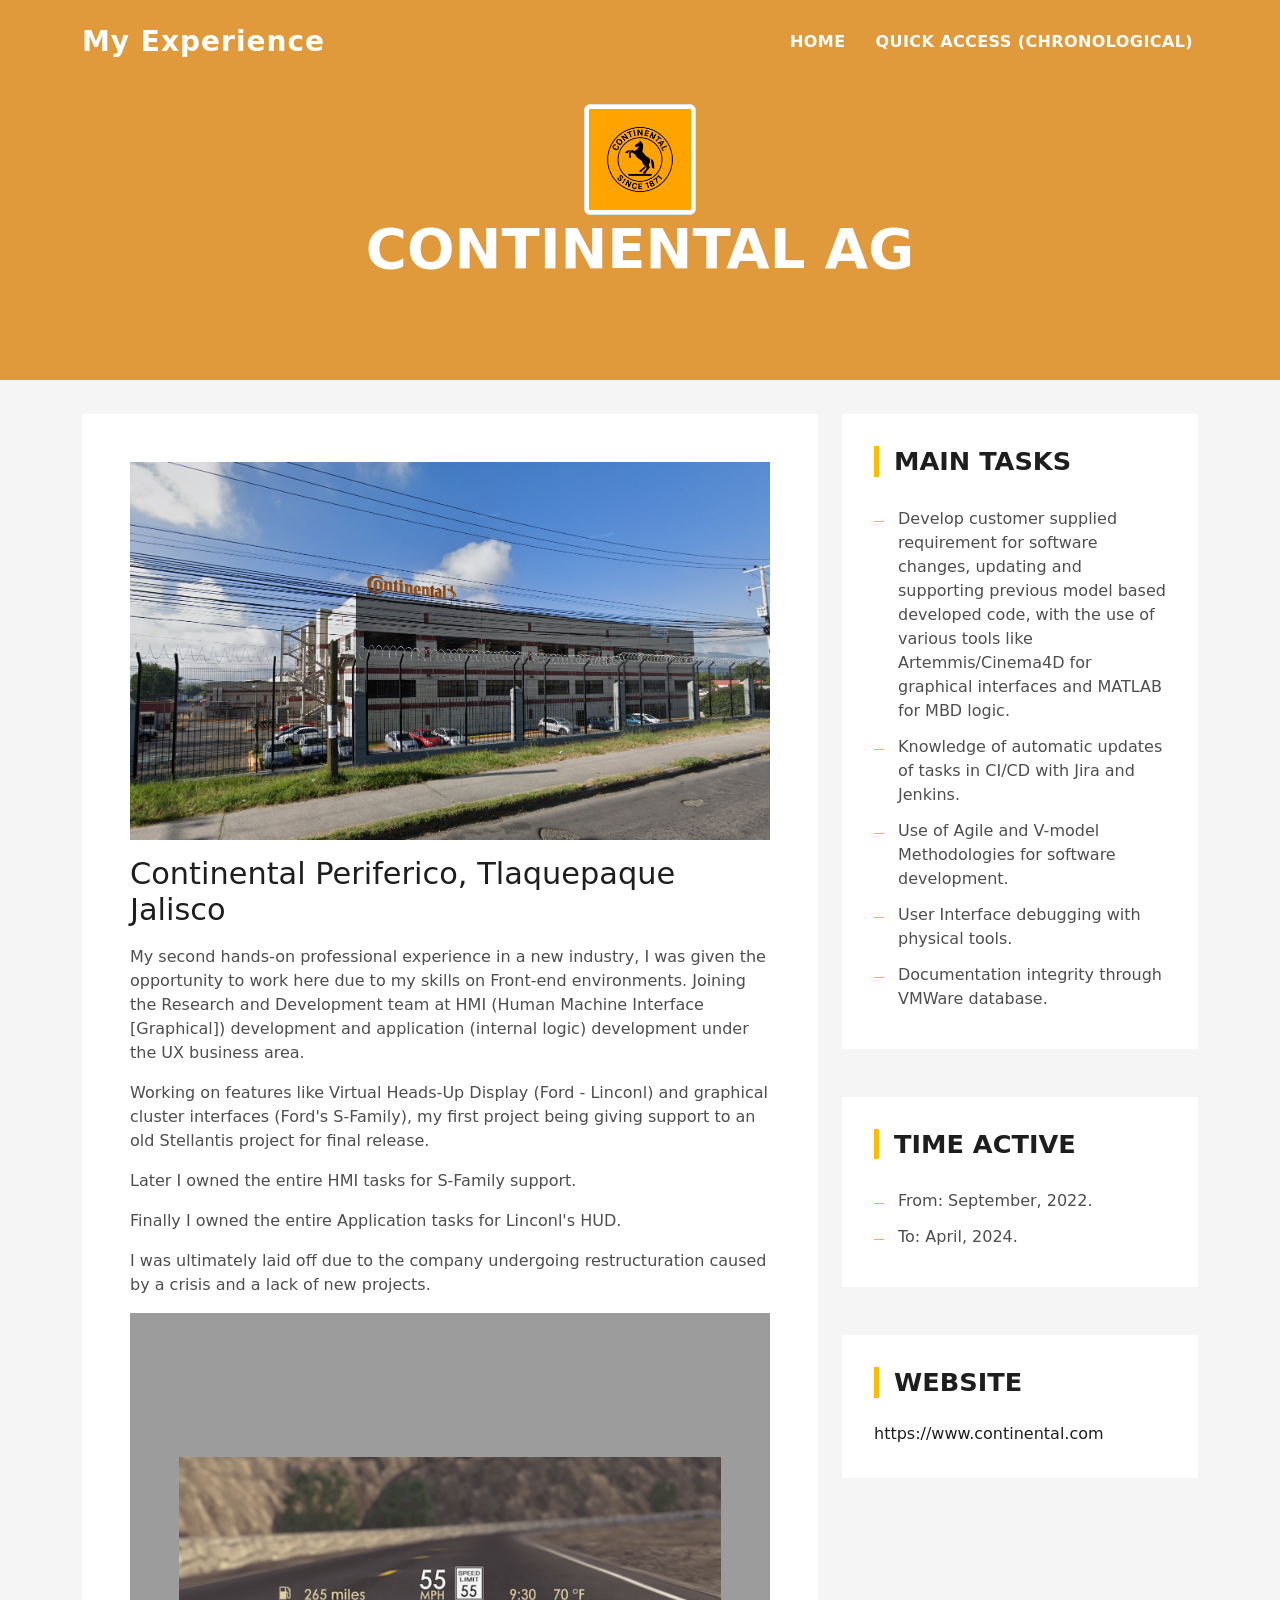
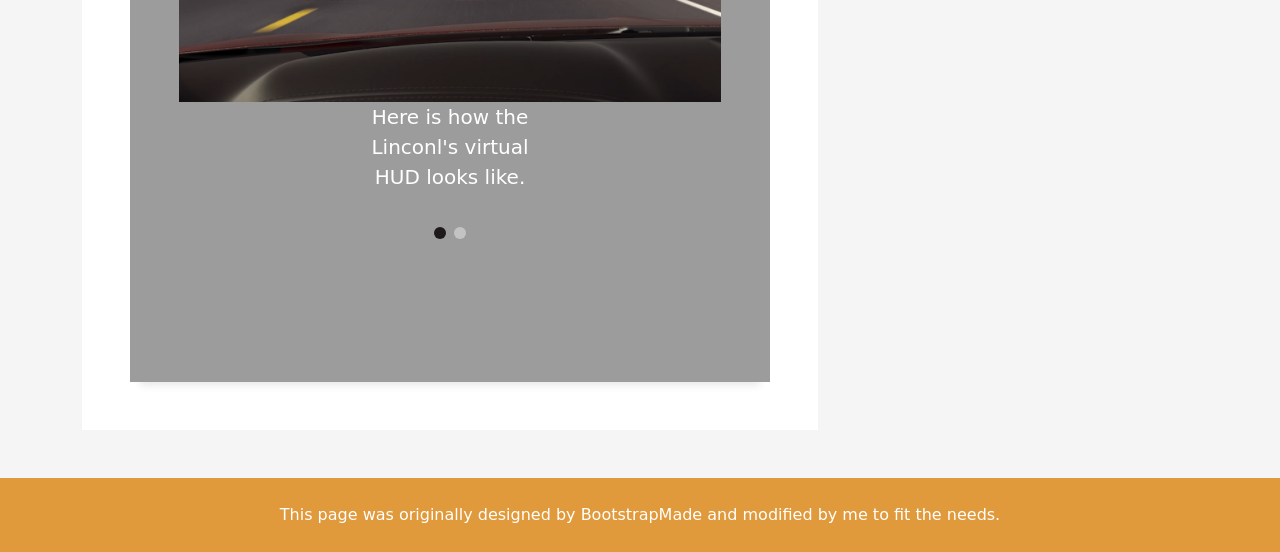
<file: pages/continental-rd-details.html>
<!DOCTYPE html>
<html lang="en">

<head>
  <meta charset="utf-8">
  <meta content="width=device-width, initial-scale=1.0" name="viewport">

  <title>Ramsses Alejandro Chavez Lopez</title>
  <meta content="" name="description">
  <meta content="" name="keywords">

  <!-- Favicons -->
  <link href="../assets/img/favicon.png" rel="icon">
  <!-- <link href="assets/img/apple-touch-icon.png" rel="apple-touch-icon"> -->

  <!-- Vendor CSS Files -->
  <link href="../assets/vendor/bootstrap/css/bootstrap.min.css" rel="stylesheet">
  <link href="../assets/vendor/bootstrap-icons/bootstrap-icons.css" rel="stylesheet">
  <link href="../assets/vendor/glightbox/css/glightbox.min.css" rel="stylesheet">
  <link href="../assets/vendor/swiper/swiper-bundle.min.css" rel="stylesheet">

  <!-- Template Main CSS File -->
  <link href="../assets/css/style.css" rel="stylesheet">

</head>

<body>

  <!-- ======= Header ======= -->
  <header id="header" class="fixed-top" style="background-color: #e0993b;">
    <div class="container d-flex align-items-center justify-content-between">

      <h1 class="logo" ><a href="../index.html#work">My Experience</a></h1>
      <!-- Uncomment below if you prefer to use an image logo -->
      <!-- <a href="index.html" class="logo"><img src="assets/img/logo.png" alt="" class="img-fluid"></a>-->

      <nav id="navbar" class="navbar">
        <ul>
          <li><a class="nav-link scrollto " href="../index.html">Home</a></li>
          <li class="dropdown"><a href="#"><span>Quick Access (Chronological)</span> <i class="bi bi-chevron-down"></i></a>
            <ul>
              <li><a href="../pages/wasp-fstack-details.html">Experience at Wasp.mx (2022)</a></li>
              <li><a href="../pages/vr-goldberg-ai.html">University Team Project (2021)</a></li>
              <li><a href="../pages/agar-io-clone.html">University Solo Project (2019)</a></li>
            </ul>
          </li>
        </ul>
        <i class="bi bi-list mobile-nav-toggle"></i>
      </nav><!-- .navbar -->

    </div>
  </header><!-- End Header -->

  <div class="hero hero-single route bg-image">
    <div class="overlay-conti-mf"></div>
    <div class="hero-content display-table" style="background-color: #e0993b;">
      <div class="table-cell">
        <div class="container">
          <img  src="../assets/img/continental-ag.png" 
                class="img-thumbnail" style="width: 10%;" 
                onclick="window.location='https://www.continental.com/';" 
          >
          </img>
          <h1 class="hero-title mb-4">Continental AG</h1>
        </div>
      </div>
    </div>
  </div>

  <main id="main">

    <!-- ======= Work Single Section ======= -->
    <section class="work-wrapper sect-pt4">
      <div class="container">
        <div class="row">
          <div class="col-md-8">
            <div class="post-box">
              <div class="post-thumb">
                <img src="../assets/img/conti-periferico.png" alt="" class="img-fluid" >
              </div>
              <div class="post-meta">
                <h1 class="article-title">Continental Periferico, Tlaquepaque Jalisco</h1>
              </div>
              <div class="article-content">
                <p>
                  My second hands-on professional experience in a new industry, I was given the opportunity to work here due to my
                  skills on Front-end environments. Joining the Research and Development team at HMI (Human Machine Interface [Graphical]) development
                  and application (internal logic) development under the UX business area.
                </p>
                <p>
                  Working on features like Virtual Heads-Up Display (Ford - Linconl) and graphical cluster interfaces (Ford's S-Family), my first project being giving support
                  to an old Stellantis project for final release.
                </p>
                <p>
                  Later I owned the entire HMI tasks for S-Family support.
                </p>
                <p>
                  Finally I owned the entire Application tasks for Linconl's HUD.
                </p>
                <p>
                  I was ultimately laid off due to the company undergoing restructuration caused by a crisis and a lack of new projects.
                </p>

                <div class="paralax-mf roun">
                  <div class="overlay-mf-grey"></div>
                  <div class="container">
                    <div class="row">
                      <div class="col-sm-12">
                        <div class="main-slider swiper" data-aos="fade-up" data-aos-delay="100">
                          <div class="swiper-wrapper">
            
                            <div class="swiper-slide">
                              <div class="experience-box">
                                <div class="logo-content">
                                  <img src="../assets/img/linconl-HUD.png" alt="" class="img-fluid" style="width: 88%;">
                                </div>
                                <div class="content-test">
                                  <p class="description lead">
                                    Here is how the Linconl's virtual HUD looks like.
                                  </p>
                                </div>
                              </div>
                            </div>
            
                            <div class="swiper-slide">
                              <div class="experience-box">
                                <div class="logo-content">
                                  <img src="../assets/img/ford-sfam-cluster.png" alt="" style="width: 88%;">
                                </div>
                                <div class="content-test">
                                  <p class="description lead">
                                    Here is what an S-Family cluster looks like.
                                  </p>
                                </div>
                              </div>
                            </div>                           
                          </div>
                          <div class="swiper-pagination"></div>
                        </div>
                      </div>
                    </div>
                  </div>
                </div>



                <!-- <div class="text-center">
                  <img src="../assets/img/linconl-HUD.png" alt="" class="img-fluid" style="width: 88%;">
                  <p>
                    Here is how the Linconl's virtual HUD looks like.
                  </p>
                </div> -->
                <!-- <div class="text-center">
                  <img src="../assets/img/ford-sfam-cluster.png" alt="" style="width: 88%;">
                  <p>
                    Here is what an S-Family cluster looks like.
                  </p>
                </div> -->
              </div>
            </div>
          </div>
          <div class="col-md-4">
            <div class="widget-sidebar-conti">
              <h5 class="sidebar-title">Main Tasks</h5>
              <div class="sidebar-content">
                <ul class="list-sidebar">
                  <li>
                    <a >Develop customer supplied requirement for software changes, updating and supporting previous model 
                      based developed code, with the use of various tools like Artemmis/Cinema4D for graphical interfaces 
                      and MATLAB for MBD logic.</a>
                  </li>
                  <li>
                    <a >Knowledge of automatic updates of tasks in CI/CD with Jira and Jenkins.</a>
                  </li>
                  <li>
                    <a >Use of Agile and V-model Methodologies for software development.</a>
                  </li>
                  <li>
                    <a >User Interface debugging with physical tools.</a>
                  </li>
                  <li>
                    <a >Documentation integrity through VMWare database.</a>
                  </li>
                </ul>
              </div>
            </div>
            <div class="widget-sidebar-conti">
              <h5 class="sidebar-title">Time Active</h5>
              <div class="sidebar-content">
                <ul class="list-sidebar">
                  <li>
                    <a >From: September, 2022.</a>
                  </li>
                  <li>
                    <a >To: April, 2024.</a>
                  </li>
                </ul>
              </div>
            </div>
            <div class="widget-sidebar-conti">
              <h5 class="sidebar-title">Website</h5>
              <div class="sidebar-content">
                <a href="https://www.continental.com">https://www.continental.com</a>
              </div>
            </div>
          </div>
        </div>
      </div>
    </section><!-- End Work Single Section -->

  </main><!-- End #main -->

  <!-- ======= Footer ======= -->
  <footer style="background-color: #e0993b;">
    <div class="container">
      <div class="row">
        <div class="col-sm-12">
          <div class="copyright-box">
            <div class="credits">
              This page was originally designed by <a href="https://bootstrapmade.com/">BootstrapMade</a>
              <a>and modified by me to fit the needs.</a>
            </div>
          </div>
        </div>
      </div>
    </div>
  </footer>
  <!-- End  Footer -->

 
  <div id="preloader"></div>
  <a href="#" class="back-to-top d-flex align-items-center justify-content-center" style="background-color: rgb(182, 107, 8)"><i class="bi bi-arrow-up-short"></i></a>

  <!-- Vendor JS Files -->
  <script src="../assets/vendor/purecounter/purecounter_vanilla.js"></script>
  <script src="../assets/vendor/bootstrap/js/bootstrap.bundle.min.js"></script>
  <script src="../assets/vendor/glightbox/js/glightbox.min.js"></script>
  <script src="../assets/vendor/swiper/swiper-bundle.min.js"></script>
  <script src="../assets/vendor/typed.js/typed.umd.js"></script>
  <script src="../assets/vendor/php-email-form/validate.js"></script>

  <!-- Template Main JS File -->
  <script src="../assets/js/main.js"></script>

</body>

</html>
</file>
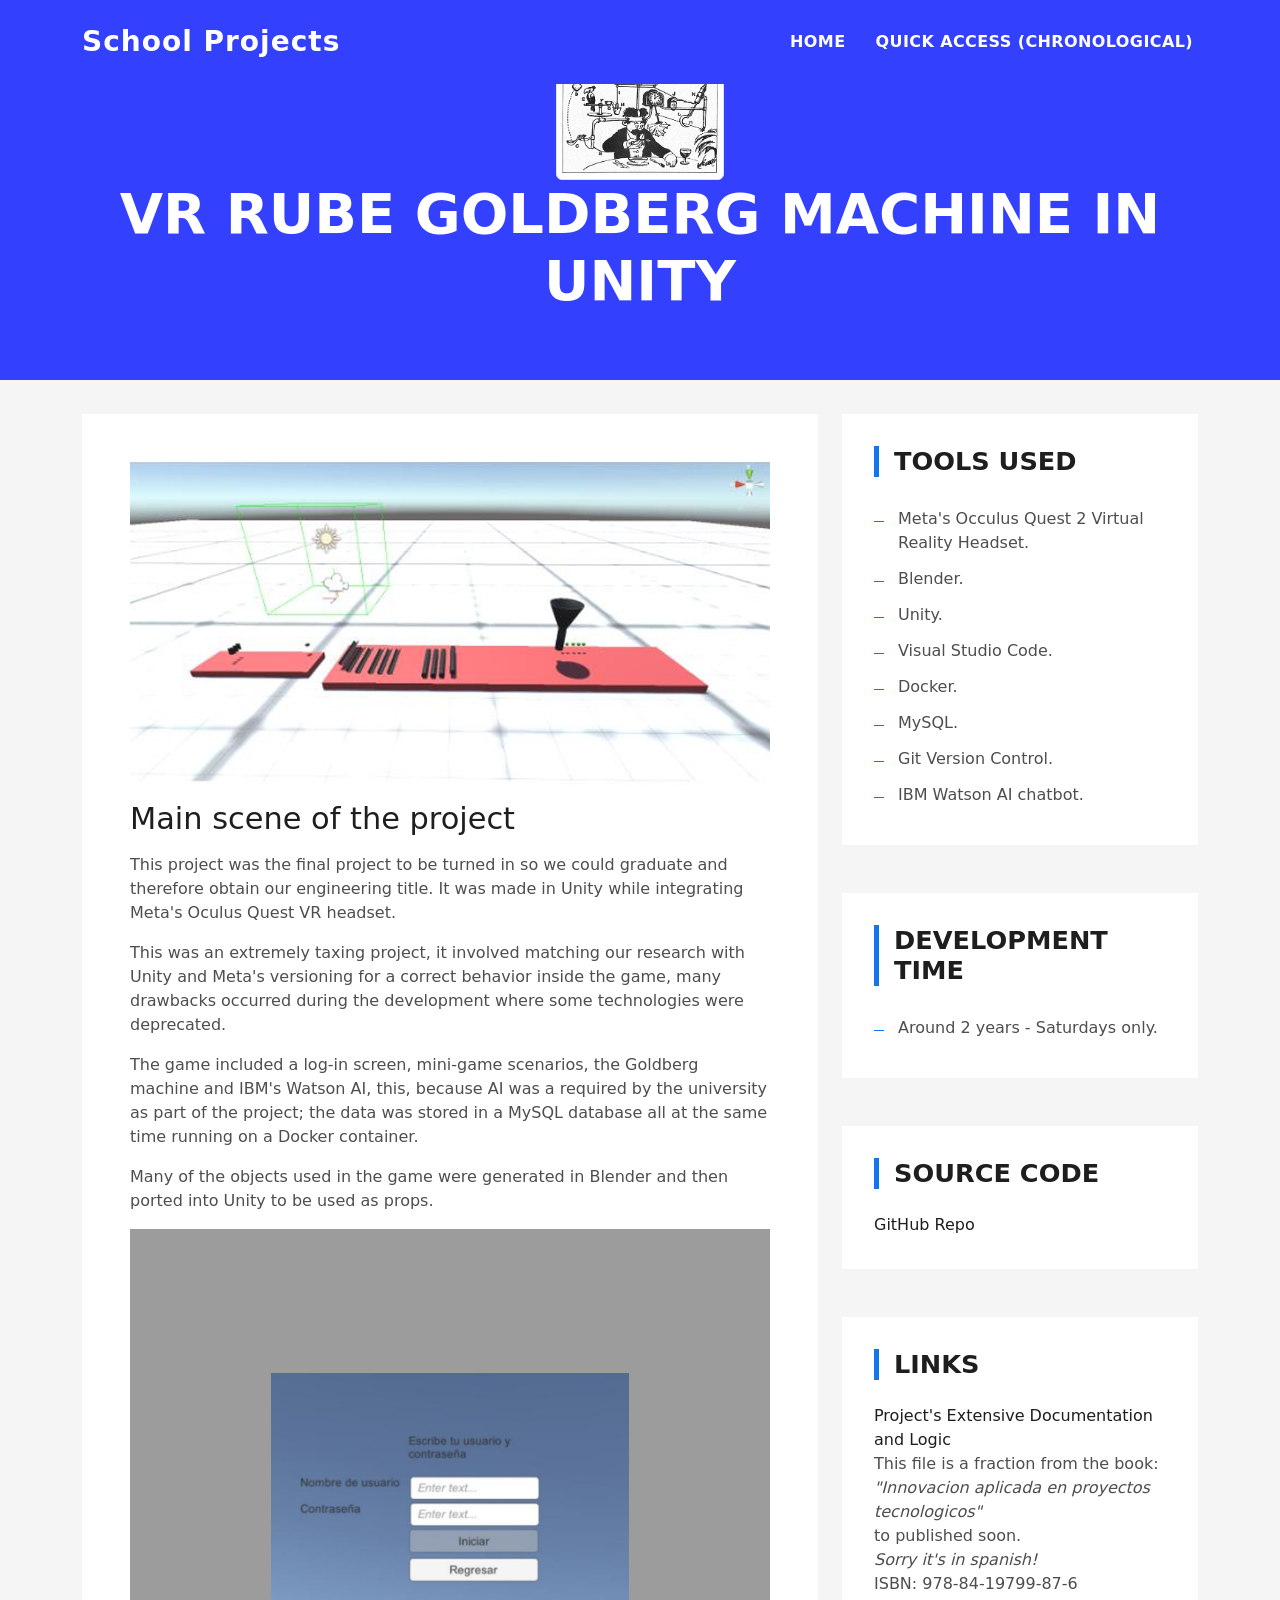
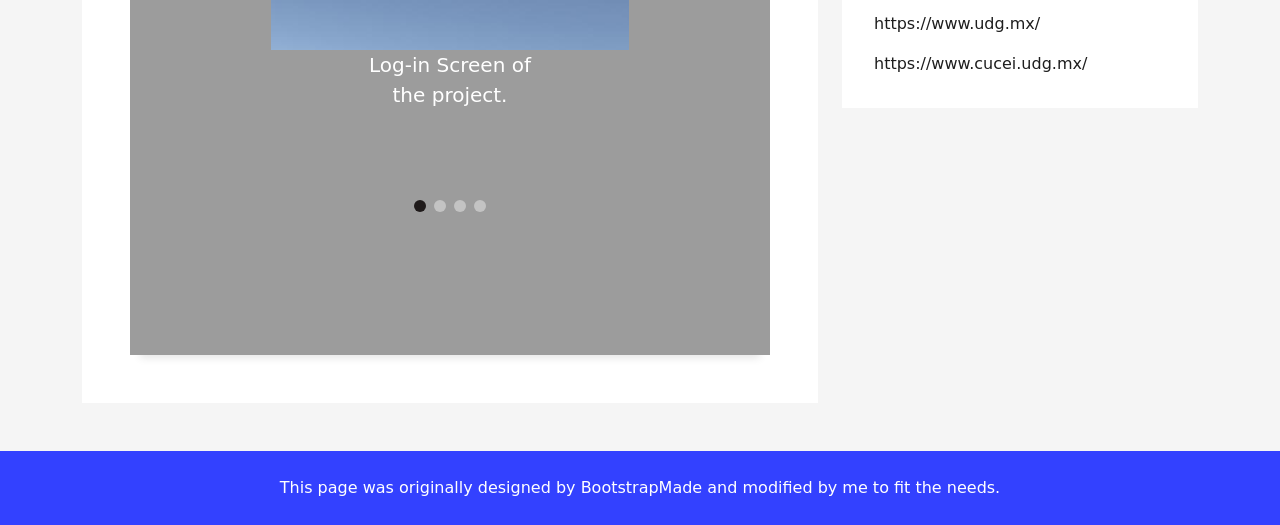
<file: pages/vr-goldberg-ai.html>
<!DOCTYPE html>
<html lang="en">

<head>
  <meta charset="utf-8">
  <meta content="width=device-width, initial-scale=1.0" name="viewport">

  <title>Ramsses Alejandro Chavez Lopez</title>
  <meta content="" name="description">
  <meta content="" name="keywords">

  <!-- Favicons -->
  <link href="../assets/img/favicon.png" rel="icon">
  <!-- <link href="assets/img/apple-touch-icon.png" rel="apple-touch-icon"> -->

  <!-- Vendor CSS Files -->
  <link href="../assets/vendor/bootstrap/css/bootstrap.min.css" rel="stylesheet">
  <link href="../assets/vendor/bootstrap-icons/bootstrap-icons.css" rel="stylesheet">
  <link href="../assets/vendor/glightbox/css/glightbox.min.css" rel="stylesheet">
  <link href="../assets/vendor/swiper/swiper-bundle.min.css" rel="stylesheet">

  <!-- Template Main CSS File -->
  <link href="../assets/css/style.css" rel="stylesheet">

</head>

<body>

  <!-- ======= Header ======= -->
  <header id="header" class="fixed-top" style="background-color: #3341ff;">
    <div class="container d-flex align-items-center justify-content-between">

      <h1 class="logo"><a href="../index.html#school">School Projects</a></h1>
      <!-- Uncomment below if you prefer to use an image logo -->
      <!-- <a href="index.html" class="logo"><img src="assets/img/logo.png" alt="" class="img-fluid"></a>-->

      <nav id="navbar" class="navbar">
        <ul>
          <li><a class="nav-link scrollto " href="../index.html">Home</a></li>
          <li class="dropdown"><a href="#"><span>Quick Access (Chronological)</span> <i class="bi bi-chevron-down"></i></a>
            <ul>
              <li><a href="../pages/continental-rd-details.html">Experience at Continental AG (2024)</a></li>
              <li><a href="../pages/wasp-fstack-details.html">Experience at Wasp.mx (2022)</a></li>
              <li><a href="../pages/agar-io-clone.html">University Solo Project (2019)</a></li>
            </ul>
          </li>
        </ul>
      </nav><!-- .navbar -->

    </div>
  </header><!-- End Header -->

  <div class="hero hero-single route bg-image">
    <div class="overlay-conti-mf"></div>
    <div class="hero-content display-table" style="background-color: #3341ff;">
      <div class="table-cell">
        <div class="container">
          <img  src="../assets/img/rube-goldberg-machine.png" 
                class="img-thumbnail" style="width: 15%;" 
                onclick="window.location='https://github.com/aleksnavarro/ProyectoGoldber';" 
          >
          </img>
          <h1 class="hero-title mb-4">VR Rube Goldberg Machine in Unity</h1>
        </div>
      </div>
    </div>
  </div>

  <main id="main">

    <!-- ======= Work Single Section ======= -->
    <section class="work-wrapper sect-pt4">
      <div class="container">
        <div class="row">
          <div class="col-md-8">
            <div class="post-box">
              <div class="post-thumb">
                <img src="../assets/img/main-screen.png" alt="" class="img-fluid" >
              </div>
              <div class="post-meta">
                <h1 class="article-title">Main scene of the project</h1>
              </div>
              <div class="article-content">
                <p>
                  This project was the final project to be turned in so we could graduate and therefore obtain our engineering title.
                  It was made in Unity while integrating Meta's Oculus Quest VR headset.
                </p>
                <p>
                  This was an extremely taxing project, it involved matching our research with Unity and Meta's versioning for a correct
                  behavior inside the game, many drawbacks occurred during the development where some technologies were deprecated.
                </p>
                <p>
                  The game included a log-in screen, mini-game scenarios, the Goldberg machine and IBM's Watson AI, this, because AI was a required by 
                  the university as part of the project; the data was stored in a MySQL database all at the same time running on a Docker container.
                </p>
                <p>
                  Many of the objects used in the game were generated in Blender and then ported into Unity to be used as props.
                </p>


                <div class="paralax-mf roun">
                  <div class="overlay-mf-grey"></div>
                  <div class="container">
                    <div class="row">
                      <div class="col-sm-12">
                        <div class="main-slider swiper" data-aos="fade-up" data-aos-delay="100">
                          <div class="swiper-wrapper">
            
                            <div class="swiper-slide">
                              <div class="experience-box">
                                <div class="logo-content">
                                  <img src="../assets/img/rg-login.png" alt="" class="img-fluid" style="width: 58%;">
                                </div>
                                <div class="content-test">
                                  <p class="description lead">
                                    Log-in Screen of the project.
                                  </p>
                                </div>
                              </div>
                            </div>
            
                            <div class="swiper-slide">
                              <div class="experience-box">
                                <div class="logo-content">
                                  <img src="../assets/img/bowling-minigame.png" alt="" style="width: 88%;">
                                </div>
                                <div class="content-test">
                                  <p class="description lead">
                                    One of the scenes, containing a Bowling mini-game.
                                  </p>
                                </div>
                              </div>
                            </div>
            
                            <div class="swiper-slide">
                              <div class="experience-box">
                                <div class="logo-content">
                                  <img src="../assets/img/watson.png" alt="" style="width: 88%;">
                                </div>
                                <div class="content-test">
                                  <p class="description lead">
                                    Scene containing IBM's AI.
                                  </p>
                                </div>
                              </div>
                            </div>
            
                            <div class="swiper-slide">
                              <div class="experience-box">
                                <div class="logo-content">
                                  <img src="../assets/img/watson-logic.png" alt="" style="width: 50%;">
                                </div>
                                <div class="content-test">
                                  <p class="description lead">
                                    Watson's Logic.
                                  </p>
                                </div>
                              </div>
                            </div>
                            
                          </div>
                          <div class="swiper-pagination"></div>
                        </div>
                      </div>
                    </div>
                  </div>
                </div>
                <!-- <div class="text-center">
                  <img src="../assets/img/watson.png" alt="" style="width: 88%;">
                  <p>
                    Scene containing IBM's AI.
                  </p>
                </div> -->
                <!-- <div class="text-center">
                  <img src="../assets/img/watson-logic.png" alt="" style="width: 68%;">
                  <p>
                    Watson's Logic.
                  </p>
                </div> -->
              </div>
            </div>
          </div>
          <div class="col-md-4">
            <div class="widget-sidebar-udg">
              <h5 class="sidebar-title">Tools Used</h5>
              <div class="sidebar-content">
                <ul class="list-sidebar">
                  <li>
                    <a >Meta's Occulus Quest 2 Virtual Reality Headset.</a>
                  </li>
                  <li>
                    <a >Blender.</a>
                  </li>
                  <li>
                    <a >Unity.</a>
                  </li>
                  <li>
                    <a >Visual Studio Code.</a>
                  </li>
                  <li>
                    <a >Docker.</a>
                  </li>
                  <li>
                    <a >MySQL.</a>
                  </li>
                  <li>
                    <a >Git Version Control.</a>
                  </li>
                  <li>
                    <a >IBM Watson AI chatbot.</a>
                  </li>
                </ul>
              </div>
            </div>
            <div class="widget-sidebar-udg">
              <h5 class="sidebar-title">Development Time</h5>
              <div class="sidebar-content">
                <ul class="list-sidebar">
                  <li>
                    <a >Around 2 years - Saturdays only.</a>
                  </li>
                </ul>
              </div>
            </div>
            <div class="widget-sidebar-udg">
              <h5 class="sidebar-title">Source Code</h5>
              <div class="sidebar-content">
                <a href="https://github.com/aleksnavarro/ProyectoGoldber">GitHub Repo</a>
              </div>
            </div>
            <div class="widget-sidebar-udg">
              <h5 class="sidebar-title">Links</h5>
              <div class="sidebar-content">
                <a href="../assets/docs/GoldbergProject.pdf">Project's Extensive Documentation and Logic</a>
              </div>
              <a>This file is a fraction from the book:</a> <br>
              <i>"Innovacion aplicada en proyectos tecnologicos"</i> <br>
              <a>to published soon.</a> <br>
              <i>Sorry it's in spanish!</i> <br>
              <p>ISBN: 978-84-19799-87-6</p> 

                <div class="sidebar-content">
                <a href="https://www.udg.mx/">https://www.udg.mx/</a>
              </div>
              <p></p>
              <div class="sidebar-content">
                <a href="https://www.cucei.udg.mx/">https://www.cucei.udg.mx/</a>
              </div>
            </div>
          </div>
        </div>
      </div>
    </section><!-- End Work Single Section -->

  </main><!-- End #main -->

  <!-- ======= Footer ======= -->
  <footer style="background-color: #3341ff;">
    <div class="container">
      <div class="row">
        <div class="col-sm-12">
          <div class="copyright-box">
            <div class="credits">
              This page was originally designed by <a href="https://bootstrapmade.com/">BootstrapMade</a>
              <a>and modified by me to fit the needs.</a>
            </div>
          </div>
        </div>
      </div>
    </div>
  </footer>
  <!-- End  Footer -->

 
  <div id="preloader"></div>
  <a href="#" class="back-to-top d-flex align-items-center justify-content-center" style="background-color: rgb(19, 0, 126)"><i class="bi bi-arrow-up-short"></i></a>

  <!-- Vendor JS Files -->
  <script src="../assets/vendor/purecounter/purecounter_vanilla.js"></script>
  <script src="../assets/vendor/bootstrap/js/bootstrap.bundle.min.js"></script>
  <script src="../assets/vendor/glightbox/js/glightbox.min.js"></script>
  <script src="../assets/vendor/swiper/swiper-bundle.min.js"></script>
  <script src="../assets/vendor/typed.js/typed.umd.js"></script>
  <script src="../assets/vendor/php-email-form/validate.js"></script>

  <!-- Template Main JS File -->
  <script src="../assets/js/main.js"></script>

</body>

</html>
</file>
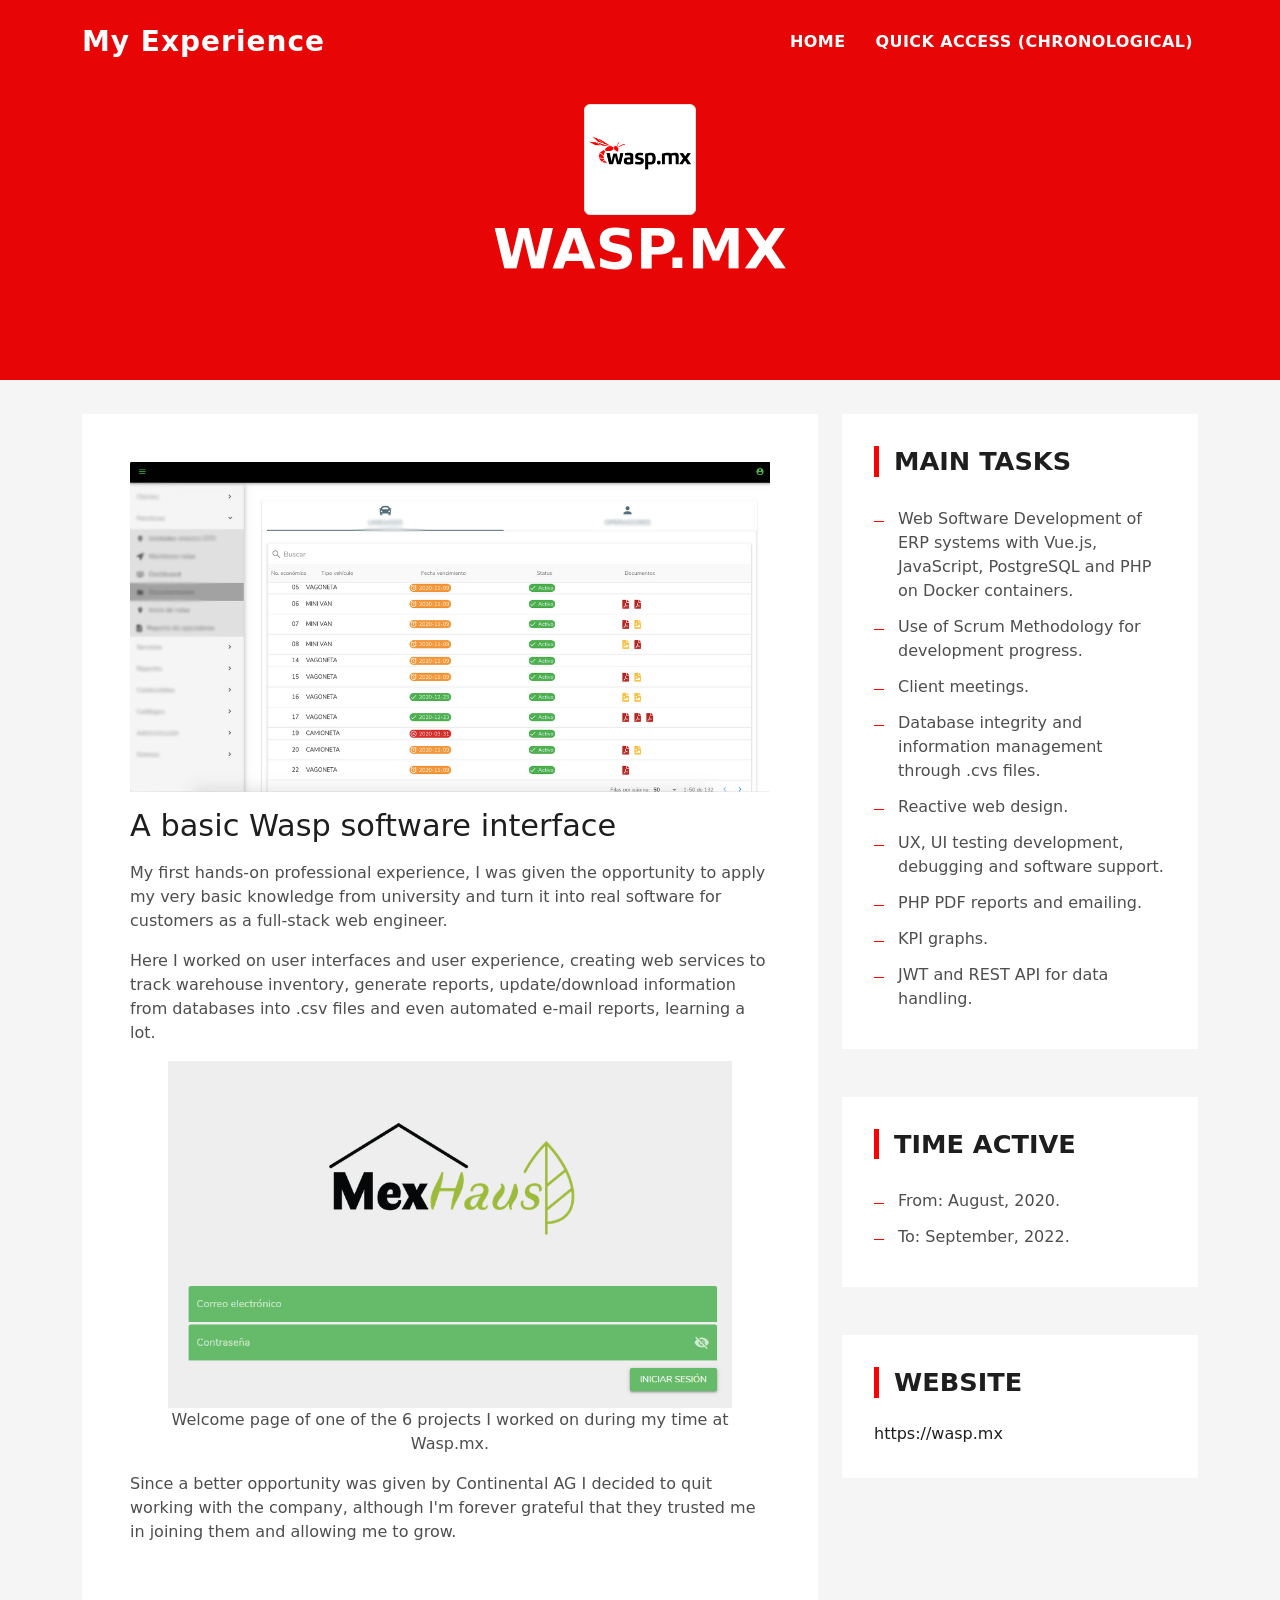
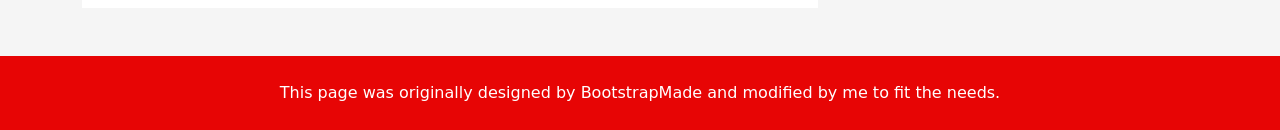
<file: pages/wasp-fstack-details.html>
<!DOCTYPE html>
<html lang="en">

<head>
  <meta charset="utf-8">
  <meta content="width=device-width, initial-scale=1.0" name="viewport">

  <title>Ramsses Alejandro Chavez Lopez</title>
  <meta content="" name="description">
  <meta content="" name="keywords">

  <!-- Favicons -->
  <link href="../assets/img/favicon.png" rel="icon">
  <!-- <link href="assets/img/apple-touch-icon.png" rel="apple-touch-icon"> -->

  <!-- Vendor CSS Files -->
  <link href="../assets/vendor/bootstrap/css/bootstrap.min.css" rel="stylesheet">
  <link href="../assets/vendor/bootstrap-icons/bootstrap-icons.css" rel="stylesheet">
  <link href="../assets/vendor/glightbox/css/glightbox.min.css" rel="stylesheet">
  <link href="../assets/vendor/swiper/swiper-bundle.min.css" rel="stylesheet">

  <!-- Template Main CSS File -->
  <link href="../assets/css/style.css" rel="stylesheet">

</head>

<body>

  <!-- ======= Header ======= -->
  <header id="header" class="fixed-top" style="background-color: #e70505;">
    <div class="container d-flex align-items-center justify-content-between">

      <h1 class="logo" ><a href="../index.html#work">My Experience</a></h1>
      <!-- Uncomment below if you prefer to use an image logo -->
      <!-- <a href="index.html" class="logo"><img src="assets/img/logo.png" alt="" class="img-fluid"></a>-->

      <nav id="navbar" class="navbar">
        <ul>
          <li><a class="nav-link scrollto " href="../index.html">Home</a></li>
          <li class="dropdown"><a href="#"><span>Quick Access (Chronological)</span> <i class="bi bi-chevron-down"></i></a>
            <ul>
              <li><a href="../pages/continental-rd-details.html">Experience at Continental AG (2024)</a></li>
              <li><a href="../pages/vr-goldberg-ai.html">University Team Project (2021)</a></li>
              <li><a href="../pages/agar-io-clone.html">University Solo Project (2019)</a></li>
            </ul>
          </li>
        </ul>
        <i class="bi bi-list mobile-nav-toggle"></i>
      </nav><!-- .navbar -->

    </div>
  </header><!-- End Header -->

  <div class="hero hero-single route bg-image">
    <div class="overlay-wasp-mf"></div>
    <div class="hero-content display-table" style="background-color: #e70505;">
      <div class="table-cell">
        <div class="container">
          <img src="../assets/img/wasp-mx.png" class="img-thumbnail" style="width: 10%;" onclick="window.location='https://wasp.mx';" ></img>
          <h1 class="hero-title mb-4">Wasp.mx</h1>
        </div>
      </div>
    </div>
  </div>

  <main id="main">

    <!-- ======= Work Single Section ======= -->
    <section class="work-wrapper sect-pt4">
      <div class="container">
        <div class="row">
          <div class="col-md-8">
            <div class="post-box">
              <div class="post-thumb">
                <img src="../assets/img/erp.png" alt="" class="img-fluid" >
              </div>
              <div class="post-meta">
                <h1 class="article-title">A basic Wasp software interface</h1>
              </div>
              <div class="article-content">
                <p>
                  My first hands-on professional experience, I was given the opportunity to apply my very basic knowledge from university
                  and turn it into real software for customers as a full-stack web engineer.
                </p>
                <p>
                  Here I worked on user interfaces and user experience, creating web services to track warehouse inventory, generate reports, update/download information from
                  databases into .csv files and even automated e-mail reports, learning a lot.
                </p>
                <div class="text-center">
                  <img src="../assets/img/mexhaus.png" alt="" class="img-fluid" style="width: 88%;">
                  <p>
                    Welcome page of one of the 6 projects I worked on during my time at Wasp.mx.
                  </p>
                </div>
                <p>
                  Since a better opportunity was given by Continental AG I decided to quit working with the company, although I'm forever grateful that they trusted me in
                  joining them and allowing me to grow.
                </p>
              </div>
            </div>
          </div>
          <div class="col-md-4">
            <div class="widget-sidebar-wasp">
              <h5 class="sidebar-title">Main Tasks</h5>
              <div class="sidebar-content">
                <ul class="list-sidebar">
                  <li>
                    <a >Web Software Development of ERP systems with Vue.js, JavaScript, PostgreSQL and PHP on Docker containers.</a>
                  </li>
                  <li>
                    <a >Use of Scrum Methodology for development progress.</a>
                  </li>
                  <li>
                    <a >Client meetings.</a>
                  </li>
                  <li>
                    <a >Database integrity and information management through .cvs files.</a>
                  </li>
                  <li>
                    <a >Reactive web design.</a>
                  </li>
                  <li>
                    <a >UX, UI testing development, debugging and software support.</a>
                  </li>
                  <li>
                    <a >PHP PDF reports and emailing.</a>
                  </li>
                  <li>
                    <a >KPI graphs.</a>
                  </li>
                  <li>
                    <a >JWT and REST API for data handling.</a>
                  </li>
                </ul>
              </div>
            </div>
            <div class="widget-sidebar-wasp">
              <h5 class="sidebar-title">Time Active</h5>
              <div class="sidebar-content">
                <ul class="list-sidebar">
                  <li>
                    <a >From: August, 2020.</a>
                  </li>
                  <li>
                    <a >To: September, 2022.</a>
                  </li>
                </ul>
              </div>
            </div>
            <div class="widget-sidebar-wasp">
              <h5 class="sidebar-title">Website</h5>
              <div class="sidebar-content">
                <a href="https://wasp.mx">https://wasp.mx</a>
              </div>
            </div>
          </div>
        </div>
      </div>
    </section><!-- End Work Single Section -->

  </main><!-- End #main -->

  <!-- ======= Footer ======= -->
  <footer style="background-color: #e70505;">
    <div class="container">
      <div class="row">
        <div class="col-sm-12">
          <div class="copyright-box">
            <div class="credits">
              This page was originally designed by <a href="https://bootstrapmade.com/">BootstrapMade</a>
              <a>and modified by me to fit the needs.</a>
            </div>
          </div>
        </div>
      </div>
    </div>
  </footer>
  <!-- End  Footer -->

 
  <div id="preloader"></div>
  <a href="#" class="back-to-top d-flex align-items-center justify-content-center" style="background-color: rgb(143, 0, 0)"><i class="bi bi-arrow-up-short"></i></a>

  <!-- Vendor JS Files -->
  <script src="../assets/vendor/purecounter/purecounter_vanilla.js"></script>
  <script src="../assets/vendor/bootstrap/js/bootstrap.bundle.min.js"></script>
  <script src="../assets/vendor/glightbox/js/glightbox.min.js"></script>
  <script src="../assets/vendor/swiper/swiper-bundle.min.js"></script>
  <script src="../assets/vendor/typed.js/typed.umd.js"></script>
  <script src="../assets/vendor/php-email-form/validate.js"></script>

  <!-- Template Main JS File -->
  <script src="../assets/js/main.js"></script>

</body>

</html>
</file>
<file: assets/css/style.css>
/*--------------------------------------------------------------
# General
--------------------------------------------------------------*/
body {
  background-color: #f5f5f5;
  color: #4e4e4e;
}

h1,
h2,
h3,
h4,
h5,
h6 {
  color: #1e1e1e;
}

a {
  color: #1e1e1e;
  text-decoration: none;
  transition: all 0.5s ease-in-out;
}

a:hover {
  color: #0078ff;
  text-decoration: none;
  transition: all 0.5s ease-in-out;
}

.p-r {
  position: relative;
}

.color-a {
  text-decoration: none;
  color: #0078ff;
}

.color-d {
  color: #f5f5f5;
}

.color-text-a {
  text-decoration: none;
  color: #4e4e4e;
}

.box-shadow,
.card-blog,
.work-box,
.service-box,
.paralax-mf {
  box-shadow: 0 13px 8px -10px rgba(0, 0, 0, 0.1);
}

.box-shadow-a,
.button:hover {
  text-decoration: none;
  box-shadow: 0 0 0 4px #cde1f8;
}

.display-5 {
  font-size: 2.5rem;
  font-weight: 300;
  line-height: 1.1;
}

.display-6 {
  font-size: 2rem;
  font-weight: 300;
  line-height: 1.1;
}

.avatar {
  width: 32px;
  height: 32px;
  margin-right: 4px;
  overflow: hidden;
}

.bg-image {
  background-repeat: no-repeat;
  background-attachment: fixed;
  background-size: cover;
  background-position: center center;
}

@media (max-width: 1024px) {
  .bg-image {
    background-attachment: scroll;
  }
}

.overlay-mf {
  background-color: #361b74a1;
}


.overlay-mf {
  position: absolute;
  top: 0;
  left: 0px;
  padding: 0;
  height: 100%;
  width: 100%;
  opacity: 0.7;
}

.overlay-mf-grey {
  background-color: #727272;
}


.overlay-mf-grey {
  position: absolute;
  top: 0;
  left: 0px;
  padding: 0;
  height: 100%;
  width: 100%;
  opacity: 0.7;
}

.overlay-conti-mf {
  background-color: #e78505;
}

.overlay-conti-mf {
  position: absolute;
  top: 0;
  left: 0px;
  padding: 0;
  height: 100%;
  width: 100%;
  opacity: 0.7;
}

.overlay-wasp-mf {
  background-color: #e70505;
}

.overlay-wasp-mf {
  position: absolute;
  top: 0;
  left: 0px;
  padding: 0;
  height: 100%;
  width: 100%;
  opacity: 0.7;
}

.paralax-mf {
  position: relative;
  padding: 8rem 0;
}

.display-table {
  width: 100%;
  height: 100%;
  display: table;
}

.table-cell {
  display: table-cell;
  vertical-align: middle;
}

/*--/ Sections /--*/
.sect-4 {
  padding: 4rem 0;
}

.sect-pt4 {
  padding-top: 4rem;
}

.sect-mt4 {
  margin-top: 4rem;
}

/*--/ Title s /--*/
.title-s {
  font-weight: 600;
  color: #1e1e1e;
  font-size: 1.1rem;
}

/*--/ Title A /--*/
.title-box {
  margin-bottom: 4rem;
}

.title-a {
  text-decoration: none;
  font-size: 3rem;
  font-weight: bold;
  text-transform: uppercase;
}

.title-b {
  text-decoration: none;
  font-size: 3rem;
  font-weight: bold;
  color:#050505 !important;
  text-transform: uppercase;
}

.subtitle-a {
  text-decoration: none;
  color: #4e4e4e;
}

.line-mf {
  width: 405px;
  height: 5px;
  background-color: #6602b8;
  margin: 0 auto;
}

/*--/ Title Left /--*/
.title-box-2 {
  margin-bottom: 3rem;
}

.title-left {
  font-size: 2rem;
  position: relative;
}

.title-left:before {
  content: "";
  position: absolute;
  height: 3px;
  background-color: #6c4391;
  width: 140px;
  bottom: -12px;
}

/*------/ Box /------*/
.box-pl2 {
  padding-left: 2rem;
}

.box-shadow-full {
  padding: 3rem 1.25rem;
  position: relative;
  background-color: #fff;
  margin-bottom: 3rem;
  z-index: 2;
  box-shadow: 0 1px 1px 0 rgba(0, 0, 0, 0.06), 0 2px 5px 0 rgba(0, 0, 0, 0.2);
}

@media (min-width: 768px) {
  .box-shadow-full {
    padding: 3rem;
  }
}

/*------/ Socials /------*/
.socials {
  padding: 1.5rem 0;
}

.socials ul li {
  display: inline-block;
}

.socials .ico-circle {
  height: 40px;
  width: 40px;
  font-size: 1.2rem;
  border-radius: 50%;
  line-height: 1.6;
  margin: 0 15px 0 0;
  box-shadow: 0 0 0 3px #0078ff;
  transition: all 500ms ease;
}

.socials .ico-circle:hover {
  background-color: #0078ff;
  color: #fff;
  box-shadow: 0 0 0 3px #cde1f8;
  transition: all 500ms ease;
}

/*------/ Ul resect /------*/
.ul-resect,
.widget-tags ul,
.widget-sidebar .list-sidebar,
.widget-sidebar-conti .list-sidebar,
.widget-sidebar-wasp .list-sidebar,
.widget-sidebar-udg .list-sidebar,
.box-comments .list-comments,
.work-wrapper .post-meta ul,
.list-ico,
.socials ul {
  list-style: none;
  padding-left: 0;
  margin-bottom: 0;
}

.list-ico {
  line-height: 2;
}

.list-ico span {
  color: #0078ff;
  margin-right: 10px;
}

/*------/ Ico Circle /------*/
.ico-circle {
  height: 100px;
  width: 100px;
  font-size: 2rem;
  border-radius: 50%;
  line-height: 1.55;
  margin: 0 auto;
  text-align: center;
  box-shadow: 0 0 0 10px #0078ff;
  display: block;
}

/*------/ Owl Carousel /------*/
.owl-theme .owl-dots {
  text-align: center;
  margin-top: 18px;
}

.owl-theme .owl-dots .owl-dot {
  display: inline-block;
}

.owl-theme .owl-dots .owl-dot span {
  width: 18px;
  height: 7px;
  margin: 5px 5px;
  background: #cde1f8;
  border: 0px solid #cde1f8;
  display: block;
  transition: all 0.6s ease-in-out;
  cursor: pointer;
}

.owl-theme .owl-dots .owl-dot:hover span {
  background-color: #cde1f8;
}

.owl-theme .owl-dots .owl-dot.active span {
  background-color: #1B1B1B;
  width: 25px;
}

/*--/ Scrolltop s /--*/
.scrolltop-mf {
  position: relative;
  display: none;
}

.scrolltop-mf span {
  z-index: 999;
  position: fixed;
  width: 42px;
  height: 42px;
  background-color: #0078ff;
  opacity: 0.7;
  font-size: 1.6rem;
  line-height: 1.5;
  text-align: center;
  color: #fff;
  top: auto;
  left: auto;
  right: 30px;
  bottom: 50px;
  cursor: pointer;
  border-radius: 50%;
}

/*--------------------------------------------------------------
# Back to top button
--------------------------------------------------------------*/
.back-to-top {
  position: fixed;
  visibility: hidden;
  opacity: 0;
  right: 15px;
  bottom: 15px;
  z-index: 996;
  background: #0078ff;
  width: 40px;
  height: 40px;
  border-radius: 50px;
  transition: all 0.4s;
}

.back-to-top i {
  font-size: 28px;
  color: #fff;
  line-height: 0;
}

.back-to-top:hover {
  background: #298eff;
  color: #fff;
}

.back-to-top.active {
  visibility: visible;
  opacity: 1;
}

/*------/ Prelaoder /------*/
#preloader {
  position: fixed;
  top: 0;
  left: 0;
  right: 0;
  bottom: 0;
  z-index: 9999;
  overflow: hidden;
  background: #fff;
}

#preloader:before {
  content: "";
  position: fixed;
  top: calc(50% - 30px);
  left: calc(50% - 30px);
  border: 6px solid #f2f2f2;
  border-top: 6px solid #0078ff;
  border-radius: 50%;
  width: 60px;
  height: 60px;
  animation: animate-preloader 1s linear infinite;
}

@keyframes animate-preloader {
  0% {
    transform: rotate(0deg);
  }

  100% {
    transform: rotate(360deg);
  }
}

/*------/ Button /------*/
.button {
  display: inline-block;
  padding: 0.3rem 0.6rem;
  text-align: center;
  vertical-align: middle;
  -webkit-user-select: none;
  -moz-user-select: none;
  user-select: none;
  font-size: 1rem;
  border-radius: 0.3rem;
  border: 1px solid transparent;
  transition: all 500ms ease;
  cursor: pointer;
}

.button:focus {
  outline: 0;
}

.button:hover {
  background-color: #0062d3;
  color: #fff;
  transition: all 500ms ease;
}

.button-a {
  text-decoration: none;
  background-color: #0078ff;
  color: #fff;
  border-color: #cde1f8;
}

.button-big {
  padding: 0.9rem 2.3rem;
  font-size: 1.2rem;
}

.button-rouded {
  border-radius: 5rem;
}

.btn-lg {
  padding: 0.5rem 1rem;
  font-size: 1.25rem;
  line-height: 1.5;
  border-radius: 0.3rem;
}

/*--------------------------------------------------------------
# Header
--------------------------------------------------------------*/
#header {
  transition: all 0.5s;
  z-index: 997;
  padding: 20px 0;
}

#header .logo {
  font-size: 28px;
  margin: 0;
  padding: 0;
  font-weight: 600;
  letter-spacing: 1px;
}

#header .logo a {
  color: #fff;
}

#header .logo img {
  max-height: 40px;
}

#header.header-scrolled {
  background: rgba(0, 0, 0, 0.9);
  padding: 12px 0;
}

/*--------------------------------------------------------------
# Navigation Menu
--------------------------------------------------------------*/
/**
* Desktop Navigation 
*/
.navbar {
  padding: 0;
}

.navbar ul {
  margin: 0;
  padding: 0;
  display: flex;
  list-style: none;
  align-items: center;
}

.navbar li {
  position: relative;
}

.navbar>ul>li {
  white-space: nowrap;
  padding: 10px 0 10px 30px;
}

.navbar a,
.navbar a:focus {
  display: flex;
  align-items: center;
  justify-content: space-between;
  color: #fff;
  font-size: 16px;
  font-weight: 600;
  padding: 0;
  white-space: nowrap;
  transition: 0.3s;
  letter-spacing: 0.4px;
  position: relative;
  text-transform: uppercase;
}

.navbar a i,
.navbar a:focus i {
  font-size: 12px;
  line-height: 0;
  margin-left: 5px;
}

.navbar>ul>li>a:before {
  content: "";
  position: absolute;
  width: 100%;
  height: 2px;
  bottom: -6px;
  left: 0;
  width: 0;
  background-color: #fff;
  visibility: hidden;
  transition: all 0.3s ease-in-out 0s;
}

.navbar a:hover:before,
.navbar li:hover>a:before,
.navbar .active:before {
  visibility: visible;
  width: 80%;
}

.navbar a:hover,
.navbar .active,
.navbar .active:focus,
.navbar li:hover>a {
  color: #fff;
}

.navbar .dropdown ul {
  display: block;
  position: absolute;
  left: 30px;
  top: calc(100% + 30px);
  margin: 0;
  padding: 10px 0;
  z-index: 99;
  opacity: 0;
  visibility: hidden;
  background: #fff;
  box-shadow: 0px 0px 30px rgba(127, 137, 161, 0.25);
  transition: 0.3s;
}

.navbar .dropdown ul li {
  min-width: 200px;
}

.navbar .dropdown ul a {
  padding: 10px 20px;
  font-size: 14px;
  text-transform: none;
  color: #4e4e4e;
}

.navbar .dropdown ul a i {
  font-size: 12px;
}

.navbar .dropdown ul a:hover,
.navbar .dropdown ul .active:hover,
.navbar .dropdown ul li:hover>a {
  color: #0078ff;
}

.navbar .dropdown:hover>ul {
  opacity: 1;
  top: 100%;
  visibility: visible;
}

.navbar .dropdown .dropdown ul {
  top: 0;
  left: calc(100% - 30px);
  visibility: hidden;
}

.navbar .dropdown .dropdown:hover>ul {
  opacity: 1;
  top: 0;
  left: 100%;
  visibility: visible;
}

@media (max-width: 1366px) {
  .navbar .dropdown .dropdown ul {
    left: -90%;
  }

  .navbar .dropdown .dropdown:hover>ul {
    left: -100%;
  }
}

/**
* Mobile Navigation 
*/
.mobile-nav-toggle {
  color: #fff;
  font-size: 28px;
  cursor: pointer;
  display: none;
  line-height: 0;
  transition: 0.5s;
}

@media (max-width: 991px) {
  .mobile-nav-toggle {
    display: block;
  }

  .navbar ul {
    display: none;
  }
}

.navbar-mobile {
  position: fixed;
  overflow: hidden;
  top: 0;
  right: 0;
  left: 0;
  bottom: 0;
  background: rgba(78, 78, 78, 0.9);
  transition: 0.3s;
  z-index: 999;
}

.navbar-mobile .mobile-nav-toggle {
  position: absolute;
  top: 15px;
  right: 15px;
}

.navbar-mobile ul {
  display: block;
  position: absolute;
  top: 55px;
  right: 15px;
  bottom: 15px;
  left: 15px;
  padding: 10px 0;
  background-color: #fff;
  overflow-y: auto;
  transition: 0.3s;
}

.navbar-mobile>ul>li {
  padding: 0;
}

.navbar-mobile a:hover:before,
.navbar-mobile li:hover>a:before,
.navbar-mobile .active:before {
  visibility: hidden;
}

.navbar-mobile a,
.navbar-mobile a:focus {
  padding: 10px 20px;
  font-size: 15px;
  color: #4e4e4e;
}

.navbar-mobile a:hover,
.navbar-mobile .active,
.navbar-mobile li:hover>a {
  color: #0078ff;
}

.navbar-mobile .getstarted,
.navbar-mobile .getstarted:focus {
  margin: 15px;
}

.navbar-mobile .dropdown ul {
  position: static;
  display: none;
  margin: 10px 20px;
  padding: 10px 0;
  z-index: 99;
  opacity: 1;
  visibility: visible;
  background: #fff;
  box-shadow: 0px 0px 30px rgba(127, 137, 161, 0.25);
}

.navbar-mobile .dropdown ul li {
  min-width: 200px;
}

.navbar-mobile .dropdown ul a {
  padding: 10px 20px;
}

.navbar-mobile .dropdown ul a i {
  font-size: 12px;
}

.navbar-mobile .dropdown ul a:hover,
.navbar-mobile .dropdown ul .active:hover,
.navbar-mobile .dropdown ul li:hover>a {
  color: #0078ff;
}

.navbar-mobile .dropdown>.dropdown-active {
  display: block;
}

/*--------------------------------------------------------------
# Hero Section
--------------------------------------------------------------*/
.hero {
  height: 100vh;
  position: relative;
  color: #fff;
}

.hero .hero-content {
  text-align: center;
  position: absolute;
}

.hero .overlay-itro {
  background-color: rgba(0, 0, 0, 0.6);
  position: absolute;
  top: 0;
  left: 0px;
  padding: 0;
  height: 100%;
  width: 100%;
  opacity: 0.9;
}

.hero .hero-title {
  color: #fff;
  font-weight: 600;
  font-size: 3rem;
}

@media (min-width: 768px) {
  .hero .hero-title {
    font-size: 4.5rem;
  }
}

.hero .hero-subtitle {
  font-size: 1.5rem;
  font-weight: 600;
}

@media (min-width: 768px) {
  .hero .hero-subtitle {
    font-size: 2.5rem;
  }
}

.hero .text-slider-items {
  display: none;
}

.hero-single {
  height: 350px;
}

.hero-single .hero-content {
  margin-top: 30px;
}

.hero-single .hero-title {
  text-transform: uppercase;
  font-size: 3rem;
}

@media (min-width: 768px) {
  .hero-single .hero-title {
    font-size: 3.5rem;
  }
}

.hero-single .breadcrumb {
  background-color: transparent;
  color: #0078ff;
}

.hero-single .breadcrumb .breadcrumb-item:before {
  color: #cde1f8;
}

.hero-single .breadcrumb .breadcrumb-item.active {
  color: #cde1f8;
}

.hero-single .breadcrumb a {
  color: #fff;
}

/*--------------------------------------------------------------
# About
--------------------------------------------------------------*/
.about-mf .box-shadow-full {
  padding-top: 4rem;
  padding-bottom: 4rem;
}

.about-mf .about-img {
  margin-bottom: 2rem;
}

.about-mf .about-img img {
  margin-left: 10px;
}

@media (min-width: 767px) {
  .about-mf .box-pl2 {
    margin-top: 3rem;
    padding-left: 0rem;
  }
}

.skill-mf span {
  color: #4e4e4e;
}

.skill-mf .progress {
  background-color: #cde1f8;
  margin: 0.5rem 0 1.2rem 0;
  border-radius: 0;
  height: 0.7rem;
}

.skill-mf .progress .progress-bar {
  height: 0.7rem;
  background-color: #0078ff;
}

/*--------------------------------------------------------------
# Services
--------------------------------------------------------------*/
.service-box {
  background-color: #fff;
  padding: 2.5rem 1.3rem;
  border-radius: 1rem;
  margin-bottom: 3rem;
  text-align: center;
}

.service-box:hover .ico-circle {
  transition: all 500ms ease;
  color: #fff;
  background-color: #0078ff;
  box-shadow: 0 0 0 10px #cde1f8;
}

.service-box .service-ico {
  margin-bottom: 1rem;
  color: #1e1e1e;
}

.service-box .ico-circle {
  transition: all 500ms ease;
  display: inline-flex;
  align-items: center;
  justify-content: center;
}

.service-box .ico-circle i {
  line-height: 0;
  font-size: 40px;
}

.service-box .s-title {
  font-size: 1.4rem;
  text-transform: uppercase;
  text-align: center;
  padding: 0.4rem 0;
}

.service-box .s-description {
  color: #4e4e4e;
}

/*--------------------------------------------------------------
# Counter
--------------------------------------------------------------*/
.counter-box {
  color: #fff;
  text-align: center;
}

@media (min-width: 577px) {
  .counter-box {
    margin-bottom: 1.8rem;
  }
}

.counter-ico {
  margin-bottom: 1rem;
}

.counter-ico .ico-circle {
  height: 60px;
  width: 60px;
  line-height: 1.5;
  box-shadow: 0 0 0 10px #cde1f8;
}

.counter-num .counter {
  font-size: 2rem;
  margin-bottom: 0;
}

/*--------------------------------------------------------------
# Portfolio
--------------------------------------------------------------*/
.work-box {
  margin-bottom: 3rem;
  -webkit-backface-visibility: hidden;
  backface-visibility: hidden;
  background-color: #fff;
}

.work-box:hover img {
  transform: scale(1.3);
}

.work-img {
  display: block;
  overflow: hidden;
}

.work-img img {
  transition: all 1s;
}

.work-content {
  padding: 2rem 3% 1rem 4%;
}

.work-content .w-more {
  color: #4e4e4e;
  font-size: 0.8rem;
}

.work-content .w-more .w-ctegory {
  color: #0078ff;
}

.work-content .w-like {
  font-size: 2.5rem;
  color: #0078ff;
  float: right;
}

.work-content .w-like a {
  color: #0078ff;
}

.work-content .w-like .num-like {
  font-size: 0.7rem;
}

.w-title {
  font-size: 1.2rem;
}

/*--------------------------------------------------------------
# Portfolio Details
--------------------------------------------------------------*/
.portfolio-details {
  padding-top: 40px;
}

.portfolio-details .portfolio-details-slider img {
  width: 100%;
}

.portfolio-details .portfolio-details-slider .swiper-pagination {
  margin-top: 20px;
  position: relative;
}

.portfolio-details .portfolio-details-slider .swiper-pagination .swiper-pagination-bullet {
  width: 12px;
  height: 12px;
  background-color: #fff;
  opacity: 1;
  border: 1px solid #0078ff;
}

.portfolio-details .portfolio-details-slider .swiper-pagination .swiper-pagination-bullet-active {
  background-color: #0078ff;
}

.portfolio-details .portfolio-info {
  padding: 30px;
  box-shadow: 0px 0 30px rgba(78, 78, 78, 0.08);
}

.portfolio-details .portfolio-info h3 {
  font-size: 22px;
  font-weight: 700;
  margin-bottom: 20px;
  padding-bottom: 20px;
  border-bottom: 1px solid #eee;
}

.portfolio-details .portfolio-info ul {
  list-style: none;
  padding: 0;
  font-size: 15px;
}

.portfolio-details .portfolio-info ul li+li {
  margin-top: 10px;
}

.portfolio-details .portfolio-description {
  padding-top: 30px;
}

.portfolio-details .portfolio-description h2 {
  font-size: 26px;
  font-weight: 700;
  margin-bottom: 20px;
}

.portfolio-details .portfolio-description p {
  padding: 0;
}

/*--------------------------------------------------------------
# experiences
--------------------------------------------------------------*/
.experience-box {
  color: #fff;
  text-align: center;
}

.experience-box .logo-content {
  margin-top: 1rem;
}

.experience-box .logo-content img {
  margin: 0 auto;
}

.experience-box .object {
  color: #ffffff;
  text-transform: uppercase;
  font-weight: 600;
  margin: 1rem 0;
  display: block;
  font-size: 1.4rem;
}

.experience-box .comit {
  font-size: 2rem;
  color: #0078ff;
  background-color: #817878;
  width: 52px;
  height: 52px;
  display: block;
  margin: 0 auto;
  border-radius: 50%;
  line-height: 1.6;
}

@media (min-width: 768px) {
  .experience-box .description {
    padding: 0 5rem;
  }
}

@media (min-width: 992px) {
  .experience-box .description {
    padding: 0 8rem;
  }
}

@media (min-width: 1200px) {
  .experience-box .description {
    padding: 0 13rem;
  }
}



/*--------------------------------------------------------------
# regular box
--------------------------------------------------------------*/
.regular-box {
  color: #000000;
  text-align: center;
}

.regular-box .logo-content {
  margin-top: 1rem;
}

.regular-box .logo-content img {
  margin: 0 auto;
}

.regular-box .object {
  color: #362c2c;
  text-transform: uppercase;
  font-weight: 600;
  margin: 1rem 0;
  display: block;
  font-size: 1.4rem;
}

.regular-box .comit {
  font-size: 2rem;
  color: #0078ff;
  background-color: #fff;
  width: 52px;
  height: 52px;
  display: block;
  margin: 0 auto;
  border-radius: 50%;
  line-height: 1.6;
}

@media (min-width: 768px) {
  .regular-box .description {
    padding: 0 5rem;
  }
}

@media (min-width: 992px) {
  .regular-box .description {
    padding: 0 8rem;
  }
}

@media (min-width: 1200px) {
  .regular-box .description {
    padding: 0 13rem;
  }
}

.swiper-pagination {
  margin-top: 20px;
  position: relative;
}

.swiper-pagination .swiper-pagination-bullet {
  width: 12px;
  height: 12px;
  background-color: rgba(255, 255, 255, 0.4);
  opacity: 1;
}

.swiper-pagination .swiper-pagination-bullet-active {
  background-color: #1f1a1a;
}

/*--------------------------------------------------------------
# Contact
--------------------------------------------------------------*/
.footer-paralax {
  padding: 4rem 0 0 0;
}

.contact-mf {
  margin-top: 4rem;
}

@media (min-width: 767px) {
  .contact-mf .box-pl2 {
    margin-top: 3rem;
    padding-left: 0rem;
  }
}

.php-email-form .error-message {
  display: none;
  color: #fff;
  background: #ed3c0d;
  text-align: center;
  padding: 15px;
  font-weight: 600;
}

.php-email-form .sent-message {
  display: none;
  color: #fff;
  background: #18d26e;
  text-align: center;
  padding: 15px;
  font-weight: 600;
}

.php-email-form .loading {
  display: none;
  background: #fff;
  text-align: center;
  padding: 15px;
}

.php-email-form .loading:before {
  content: "";
  display: inline-block;
  border-radius: 50%;
  width: 24px;
  height: 24px;
  margin: 0 10px -6px 0;
  border: 3px solid #18d26e;
  border-top-color: #eee;
  animation: animate-loading 1s linear infinite;
}

.php-email-form input,
.php-email-form textarea {
  border-radius: 0;
  box-shadow: none;
  font-size: 14px;
}

.php-email-form input:focus,
.php-email-form textarea:focus {
  border-color: #0078ff;
}

.php-email-form input {
  padding: 10px 15px;
}

.php-email-form textarea {
  padding: 12px 15px;
  margin-bottom: 0;
}

.php-email-form button[type=submit] {
  background: #0078ff;
  border: 0;
  padding: 10px 24px;
  color: #fff;
  transition: 0.4s;
}

.php-email-form button[type=submit]:hover {
  background: #3393ff;
}

@keyframes animate-loading {
  0% {
    transform: rotate(0deg);
  }

  100% {
    transform: rotate(360deg);
  }
}

/*--------------------------------------------------------------
# Blog
--------------------------------------------------------------*/
@media (min-width: 767px) {
  .card-blog {
    margin-bottom: 3rem;
  }
}

.card-blog .card-body {
  position: relative;
}

.card-blog .card-category-box {
  position: absolute;
  text-align: center;
  top: -16px;
  left: 15px;
  right: 15px;
  line-height: 25px;
  overflow: hidden;
}

.card-blog .card-category {
  display: inline-block;
  color: #fff;
  padding: 0 15px 5px;
  overflow: hidden;
  background-color: #0078ff;
  border-radius: 4px;
}

.card-blog .card-category .category {
  color: #fff;
  display: inline-block;
  text-transform: uppercase;
  font-size: 0.7rem;
  letter-spacing: 0.1px;
  margin-bottom: 0;
}

.card-blog .card-title {
  font-size: 1.3rem;
  margin-top: 0.6rem;
}

.card-blog .card-description {
  color: #4e4e4e;
}

.card-blog .post-object {
  display: inline-block;
}

.card-blog .post-date {
  color: #4e4e4e;
  display: inline-block;
  float: right;
}

/*--------------------------------------------------------------
# Work Single
--------------------------------------------------------------*/
.post-box,
.form-comments,
.box-comments,
.widget-sidebar {
  padding: 2rem;
  background-color: #ffffff;
  margin-bottom: 3rem;
}

.widget-sidebar-conti {
  padding: 2rem;
  background-color: #ffffff;
  margin-bottom: 3rem;
}

.widget-sidebar-wasp {
  padding: 2rem;
  background-color: #ffffff;
  margin-bottom: 3rem;
}

.widget-sidebar-udg {
  padding: 2rem;
  background-color: #ffffff;
  margin-bottom: 3rem;
}

@media (min-width: 768px) {

  .post-box,
  .form-comments,
  .box-comments,
  .widget-sidebar {
    padding: 3rem;
  }
}

.work-wrapper .article-title {
  font-size: 1.5rem;
}

@media (min-width: 768px) {
  .work-wrapper .article-title {
    font-size: 1.9rem;
  }
}

.work-wrapper .post-meta {
  margin: 1rem 0;
}

.work-wrapper .post-meta ul {
  border-left: 4px solid #0078ff;
  margin-top: 1rem;
}

.work-wrapper .post-meta ul li {
  display: inline-block;
  margin-left: 15px;
}

.work-wrapper .post-meta ul a {
  color: #0078ff;
}

.work-wrapper .post-meta ul span {
  color: #1e1e1e;
}

.work-wrapper .blockquote {
  border-left: 4px solid #0078ff;
  padding: 18px;
  font-style: italic;
}

/*------/ Comments /------*/
.box-comments .list-comments li {
  padding-bottom: 40px;
}

.box-comments .list-comments .comment-avatar {
  display: table-cell;
  vertical-align: top;
}

.box-comments .list-comments .comment-avatar img {
  width: 80px;
  height: 80px;
}

.box-comments .list-comments .comment-object {
  font-size: 1.3rem;
}

@media (min-width: 768px) {
  .box-comments .list-comments .comment-object {
    font-size: 1.5rem;
  }
}

.box-comments .list-comments .comment-details {
  display: table-cell;
  vertical-align: top;
  padding-left: 25px;
}

.box-comments .list-comments a {
  color: #0078ff;
}

.box-comments .list-comments span {
  color: #1e1e1e;
  font-style: italic;
}

.box-comments .comment-children {
  margin-left: 40px;
}

/*------/ Sidebar /------*/
.widget-sidebar .sidebar-title {
  font-size: 1.6rem;
  font-weight: 600;
  border-left: 5px solid #0078ff;
  padding-left: 15px;
  text-transform: uppercase;
  margin-bottom: 1.5rem;
}


.widget-sidebar .list-sidebar li {
  position: relative;
  padding: 6px 0 6px 24px;
}

.widget-sidebar .list-sidebar li:before {
  position: absolute;
  content: "";
  width: 10px;
  height: 1px;
  left: 0;
  background-color: #0078ff;
  top: 20px;
}

/*------/ Sidebar Conti/------*/
.widget-sidebar-conti .sidebar-title {
  font-size: 1.6rem;
  font-weight: 600;
  border-left: 5px solid #ffbb00;
  padding-left: 15px;
  text-transform: uppercase;
  margin-bottom: 1.5rem;
}


.widget-sidebar-conti .list-sidebar li {
  position: relative;
  padding: 6px 0 6px 24px;
}

.widget-sidebar-conti .list-sidebar li:before {
  position: absolute;
  content: "";
  width: 10px;
  height: 1px;
  left: 0;
  background-color: #ffbb00;
  top: 20px;
}

/*------/ Sidebar Wasp/------*/
.widget-sidebar-wasp .sidebar-title {
  font-size: 1.6rem;
  font-weight: 600;
  border-left: 5px solid #ff0000;
  padding-left: 15px;
  text-transform: uppercase;
  margin-bottom: 1.5rem;
}


.widget-sidebar-wasp .list-sidebar li {
  position: relative;
  padding: 6px 0 6px 24px;
}

.widget-sidebar-wasp .list-sidebar li:before {
  position: absolute;
  content: "";
  width: 10px;
  height: 1px;
  left: 0;
  background-color: #ff0000;
  top: 20px;
}

/*------/ Sidebar UdG/------*/
.widget-sidebar-udg .sidebar-title {
  font-size: 1.6rem;
  font-weight: 600;
  border-left: 5px solid #1177eb;
  padding-left: 15px;
  text-transform: uppercase;
  margin-bottom: 1.5rem;
}


.widget-sidebar-udg .list-sidebar li {
  position: relative;
  padding: 6px 0 6px 24px;
}

.widget-sidebar-udg .list-sidebar li:before {
  position: absolute;
  content: "";
  width: 10px;
  height: 1px;
  left: 0;
  background-color: #1177eb;
  top: 20px;
}

.sidebar-search input {
  background-color: #fff;
  border-radius: 0;
  transition: all 0.5s ease-in-out;
}

.sidebar-search .btn-search {
  background-color: #0078ff;
  border-color: #0078ff;
  border-radius: 0;
  padding-left: 20px;
  padding-right: 20px;
}

.widget-tags ul li {
  display: inline-block;
  background-color: #0078ff;
  padding: 0.2rem 0.6rem;
  margin-bottom: 0.5rem;
  border-radius: 15px;
}

.widget-tags ul li a {
  color: #fff;
}

/*--------------------------------------------------------------
# Footer
--------------------------------------------------------------*/
footer {
  text-align: center;
  color: #fff;
  padding: 25px 0;
  background: #0062d3;
}

footer .copyright {
  margin-bottom: 0.3rem;
}

footer .credits {
  margin-bottom: 0;
}

footer .credits a {
  color: #fff;
}
</file>
